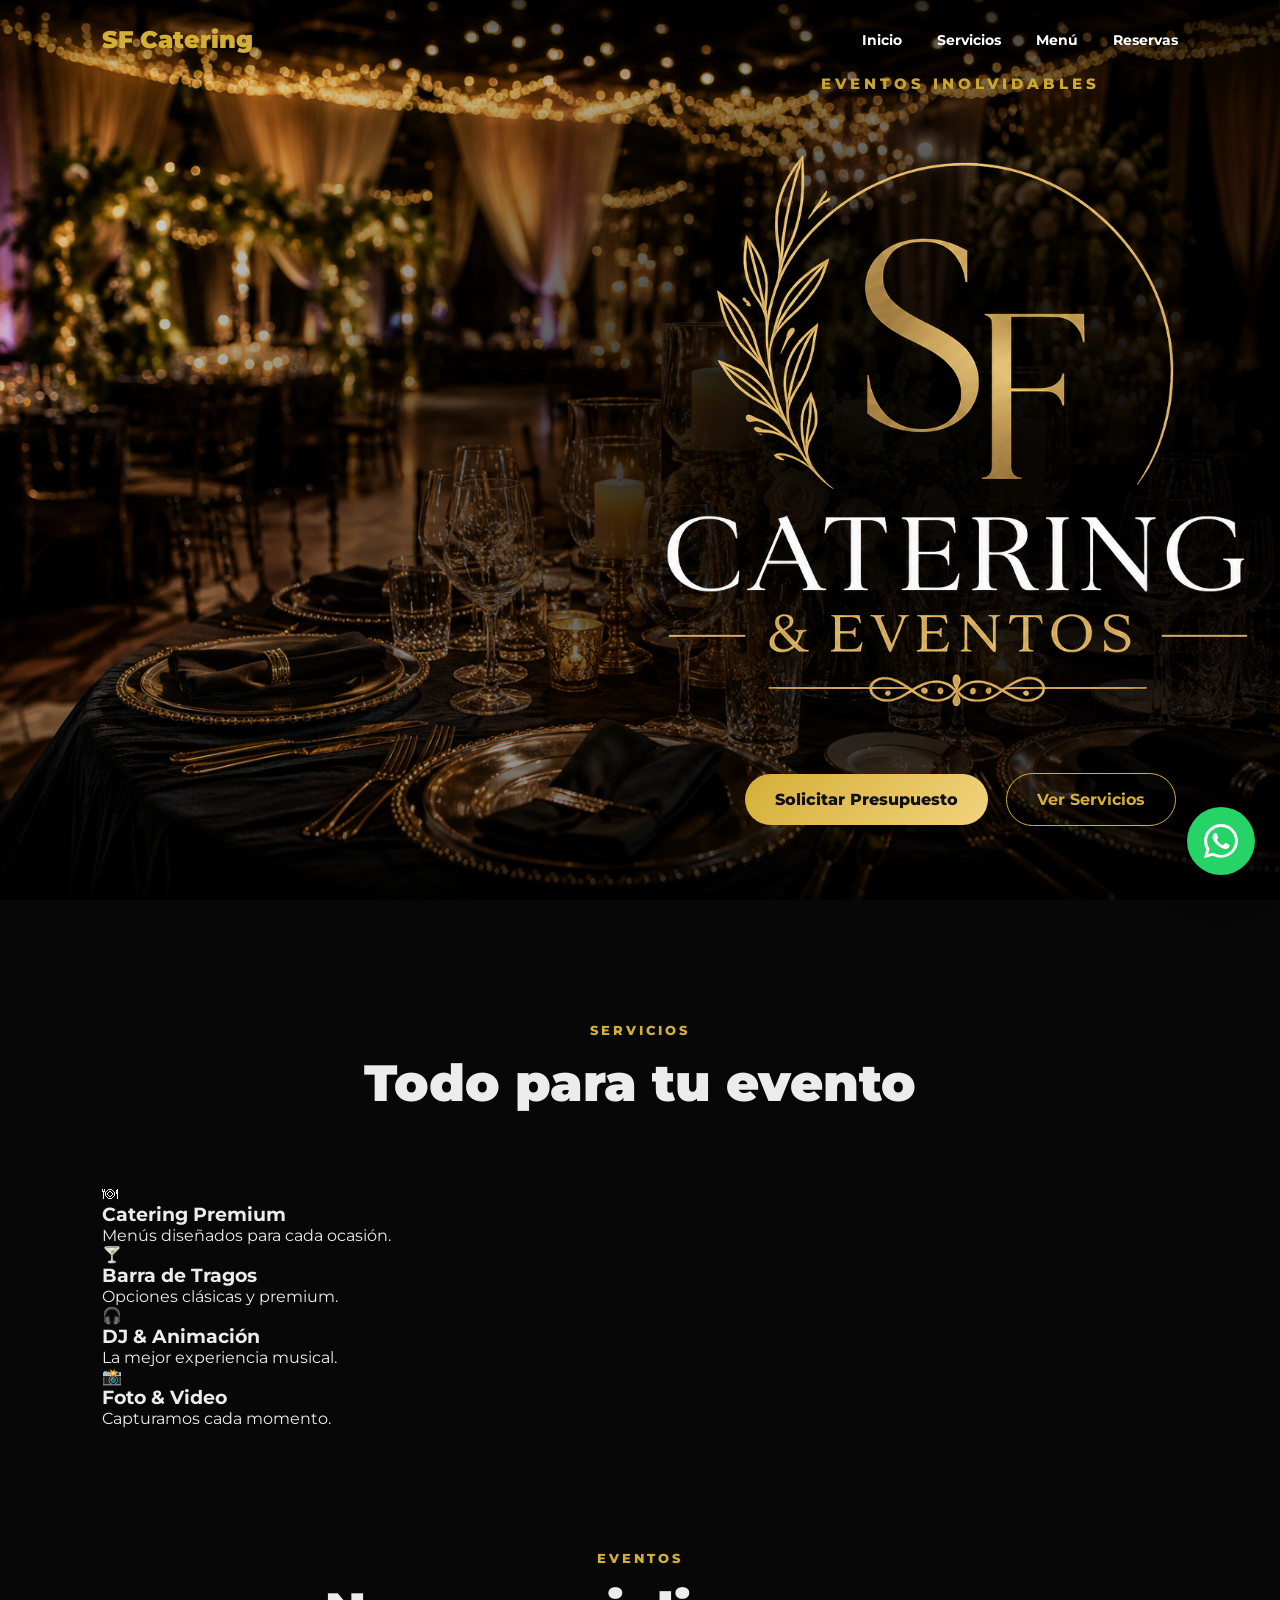
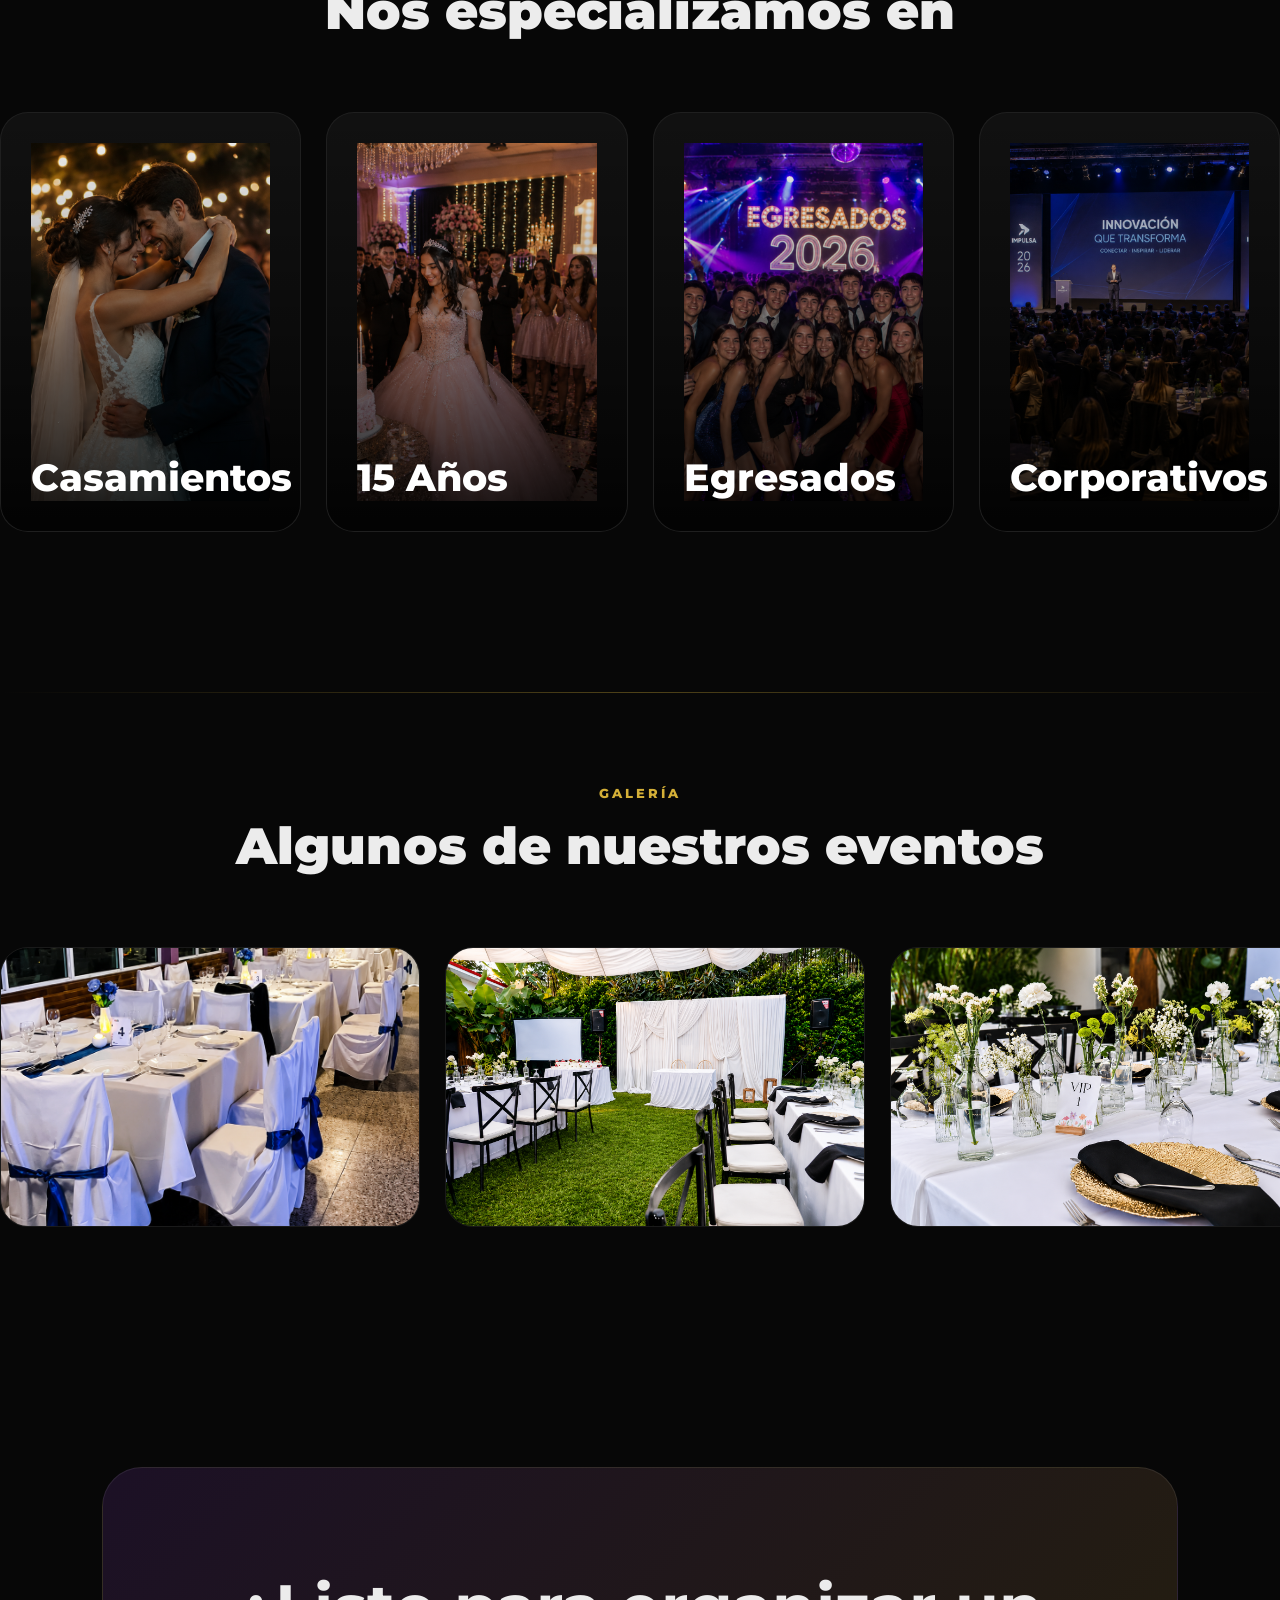
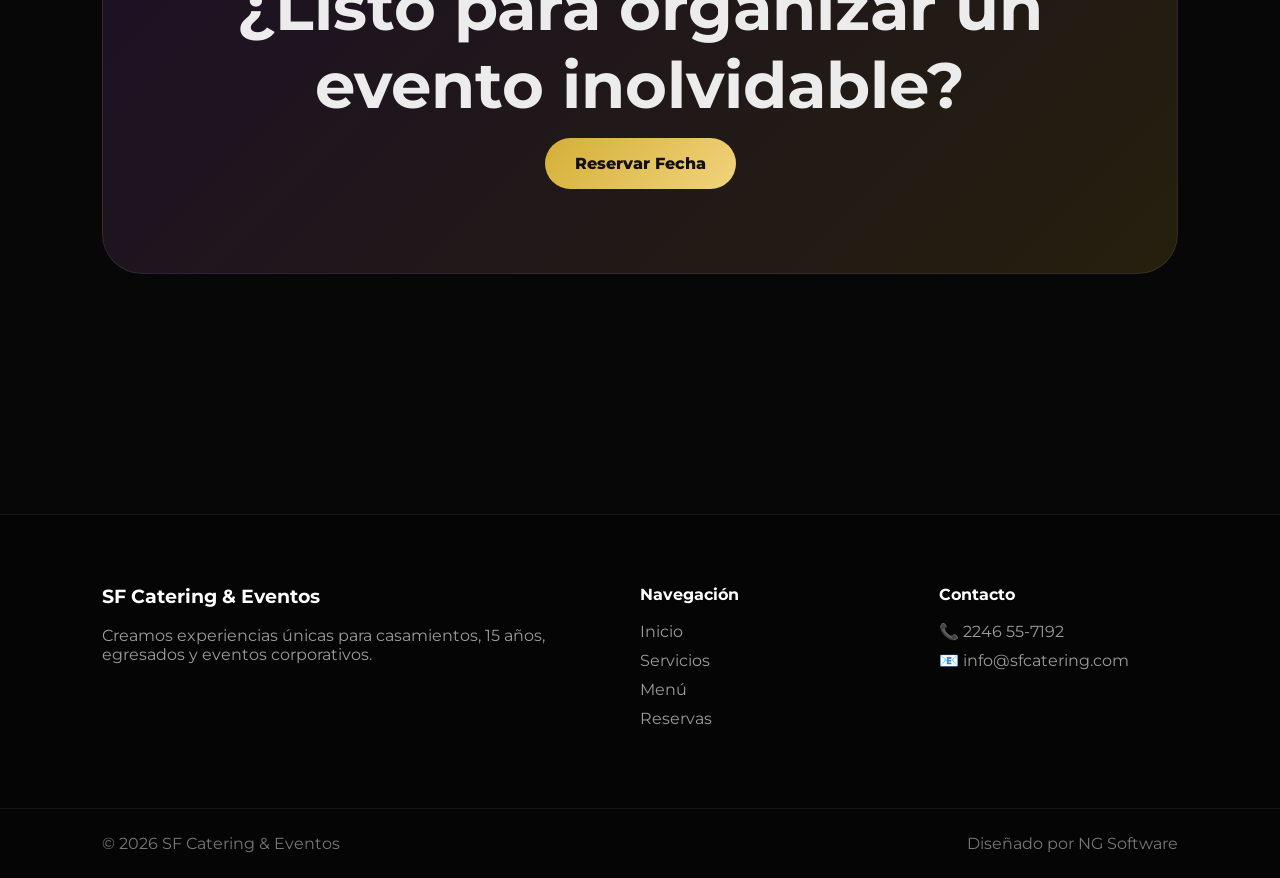
<file: index.html>
<!DOCTYPE html>
<html lang="es">
<head>
<meta charset="UTF-8">
<meta name="viewport" content="width=device-width, initial-scale=1.0">

<title>SF Catering & Eventos</title>

<link rel="preconnect" href="https://fonts.googleapis.com">
<link rel="preconnect" href="https://fonts.gstatic.com" crossorigin>

<link href="https://fonts.googleapis.com/css2?family=Montserrat:wght@300;400;500;600;700;800;900&display=swap" rel="stylesheet">

<link rel="stylesheet" href="assets/css/style.css">
</head>

<body>

<div id="particles"></div>

<header class="header">

    <a href="index.html" class="logo">
        SF Catering
    </a>

    <button id="menuBtn" class="menu-btn">
        ☰
    </button>

    <nav id="mainNav">
        <a href="index.html">Inicio</a>
        <a href="servicios.html">Servicios</a>
        <a href="menu.html">Menú</a>
        <a href="contacto.html">Reservas</a>
    </nav>

</header>

<section class="hero">

    <div class="hero-image">
        <img src="assets/img/hero-home.png" alt="SF Catering">
    </div>

    <div class="hero-overlay-content">

        <span class="eyebrow">
            EVENTOS INOLVIDABLES
        </span>

        <img
            src="assets/img/logo.png"
            alt="SF Catering"
            class="hero-logo">

        <div class="hero-buttons">

            <a href="contacto.html" class="btn-gold">
                Solicitar Presupuesto
            </a>

            <a href="servicios.html" class="btn-outline">
                Ver Servicios
            </a>

        </div>

    </div>

</section>

<section class="section">

    <div class="section-title">

        <span>
            SERVICIOS
        </span>

        <h2>
            Todo para tu evento
        </h2>

    </div>

    <div class="services-grid">

        <article class="service-card">
            <div class="icon">🍽</div>
            <h3>Catering Premium</h3>
            <p>Menús diseñados para cada ocasión.</p>
        </article>

        <article class="service-card">
            <div class="icon">🍸</div>
            <h3>Barra de Tragos</h3>
            <p>Opciones clásicas y premium.</p>
        </article>

        <article class="service-card">
            <div class="icon">🎧</div>
            <h3>DJ & Animación</h3>
            <p>La mejor experiencia musical.</p>
        </article>

        <article class="service-card">
            <div class="icon">📸</div>
            <h3>Foto & Video</h3>
            <p>Capturamos cada momento.</p>
        </article>

    </div>

</section>

<section class="events-section">

    <div class="section-title">

        <span>EVENTOS</span>

        <h2>
            Nos especializamos en
        </h2>

    </div>

    <div class="events-grid">

        <div class="event-card">

            <img src="assets/img/casamiento.png" alt="Casamientos">

            <div class="event-overlay">
                <h3>Casamientos</h3>
            </div>

        </div>

        <div class="event-card">

            <img src="assets/img/15anos.png" alt="15 Años">

            <div class="event-overlay">
                <h3>15 Años</h3>
            </div>

        </div>

        <div class="event-card">

            <img src="assets/img/egresados.png" alt="Egresados">

            <div class="event-overlay">
                <h3>Egresados</h3>
            </div>

        </div>

        <div class="event-card">

            <img src="assets/img/corporativos.png" alt="Corporativos">

            <div class="event-overlay">
                <h3>Corporativos</h3>
            </div>

        </div>

    </div>

</section>

<section class="gallery-section">

    <div class="section-title">

        <span>GALERÍA</span>

        <h2>
            Algunos de nuestros eventos
        </h2>

    </div>

    <div class="gallery-slider">

        <div class="gallery-track">

            <img src="assets/img/galeria1.png" class="gallery-item">
            <img src="assets/img/galeria2.png" class="gallery-item">
            <img src="assets/img/galeria3.png" class="gallery-item">
            <img src="assets/img/galeria4.png" class="gallery-item">
            <img src="assets/img/galeria5.png" class="gallery-item">
            <img src="assets/img/galeria6.png" class="gallery-item">

            <!-- duplicadas para efecto infinito -->

            <img src="assets/img/galeria1.png" class="gallery-item">
            <img src="assets/img/galeria2.png" class="gallery-item">
            <img src="assets/img/galeria3.png" class="gallery-item">
            <img src="assets/img/galeria4.png" class="gallery-item">
            <img src="assets/img/galeria5.png" class="gallery-item">
            <img src="assets/img/galeria6.png" class="gallery-item">

        </div>

    </div>

</section>

<!-- MODAL -->

<div id="galleryModal" class="gallery-modal">

    <span class="gallery-close">&times;</span>

    <img id="galleryModalImg">

</div>

<section class="cta-section">

    <div class="cta-box">

        <h2>
            ¿Listo para organizar
            un evento inolvidable?
        </h2>

        <a href="contacto.html" class="btn-gold">
            Reservar Fecha
        </a>

    </div>

</section>

<footer class="footer">

    <div class="footer-content">

        <div class="footer-brand">

            <h3>SF Catering & Eventos</h3>

            <p>
                Creamos experiencias únicas para casamientos,
                15 años, egresados y eventos corporativos.
            </p>

        </div>

        <div class="footer-links">

            <h4>Navegación</h4>

            <a href="index.html">Inicio</a>
            <a href="servicios.html">Servicios</a>
            <a href="menu.html">Menú</a>
            <a href="contacto.html">Reservas</a>

        </div>

        <div class="footer-contact">

            <h4>Contacto</h4>

            <p>📞 2246 55-7192</p>
            <p>📧 info@sfcatering.com</p>

        </div>

    </div>

    <div class="footer-bottom">

        <span>
            © 2026 SF Catering & Eventos
        </span>

        <span>
            Diseñado por NG Software
        </span>

    </div>

</footer>

<a href="https://wa.me/542246557192"
   class="whatsapp-float"
   target="_blank">

    <svg
        xmlns="http://www.w3.org/2000/svg"
        width="34"
        height="34"
        fill="currentColor"
        viewBox="0 0 16 16">

        <path d="M13.601 2.326A7.854 7.854 0 0 0 8.013 0C3.62 0 .057 3.562.057 7.956c0 1.403.367 2.773 1.065 3.98L0 16l4.184-1.097a7.93 7.93 0 0 0 3.829.977h.003c4.393 0 7.956-3.562 7.956-7.956a7.89 7.89 0 0 0-2.371-5.598zM8.016 14.54a6.57 6.57 0 0 1-3.348-.915l-.24-.142-2.483.651.663-2.421-.156-.249A6.55 6.55 0 0 1 1.45 7.956c0-3.622 2.946-6.57 6.566-6.57 1.754 0 3.402.683 4.642 1.924a6.52 6.52 0 0 1 1.925 4.646c-.001 3.62-2.949 6.584-6.567 6.584zm3.598-4.923c-.196-.098-1.16-.572-1.34-.637-.18-.065-.311-.098-.442.098-.131.196-.507.637-.622.768-.114.131-.229.147-.425.049-.196-.098-.827-.305-1.575-.973-.582-.52-.975-1.162-1.089-1.358-.114-.196-.012-.302.086-.4.088-.087.196-.229.294-.343.098-.114.131-.196.196-.327.065-.131.033-.245-.016-.343-.049-.098-.442-1.065-.605-1.457-.159-.382-.321-.33-.442-.336l-.376-.007c-.131 0-.343.049-.523.245s-.687.67-.687 1.636c0 .965.703 1.898.801 2.029.098.131 1.384 2.114 3.353 2.964.469.203.835.324 1.12.415.47.149.897.128 1.235.078.377-.056 1.16-.474 1.324-.932.163-.458.163-.85.114-.932-.049-.082-.18-.131-.376-.229z"/>

    </svg>

</a>

<script>

const menuBtn = document.getElementById("menuBtn");
const mainNav = document.getElementById("mainNav");
const header = document.querySelector(".header");

/* ==========================
   MENÚ HAMBURGUESA
========================== */

menuBtn.addEventListener("click", () => {

    mainNav.classList.toggle("show");
    document.body.classList.toggle("menu-open");

});

document.addEventListener("click", (e) => {

    if (
        !mainNav.contains(e.target) &&
        !menuBtn.contains(e.target)
    ) {

        mainNav.classList.remove("show");
        document.body.classList.remove("menu-open");

    }

});

/* ==========================
   HEADER AUTO HIDE
========================== */

let lastScroll = 0;

window.addEventListener("scroll", () => {

    const currentScroll = window.pageYOffset;

    if (currentScroll <= 20) {

        header.classList.remove("hide");
        lastScroll = currentScroll;
        return;

    }

    if (currentScroll > lastScroll) {

        header.classList.add("hide");

    } else {

        header.classList.remove("hide");

    }

    lastScroll = currentScroll;

});

</script>

<script src="assets/js/app.js"></script>

</body>
</html>
</file>
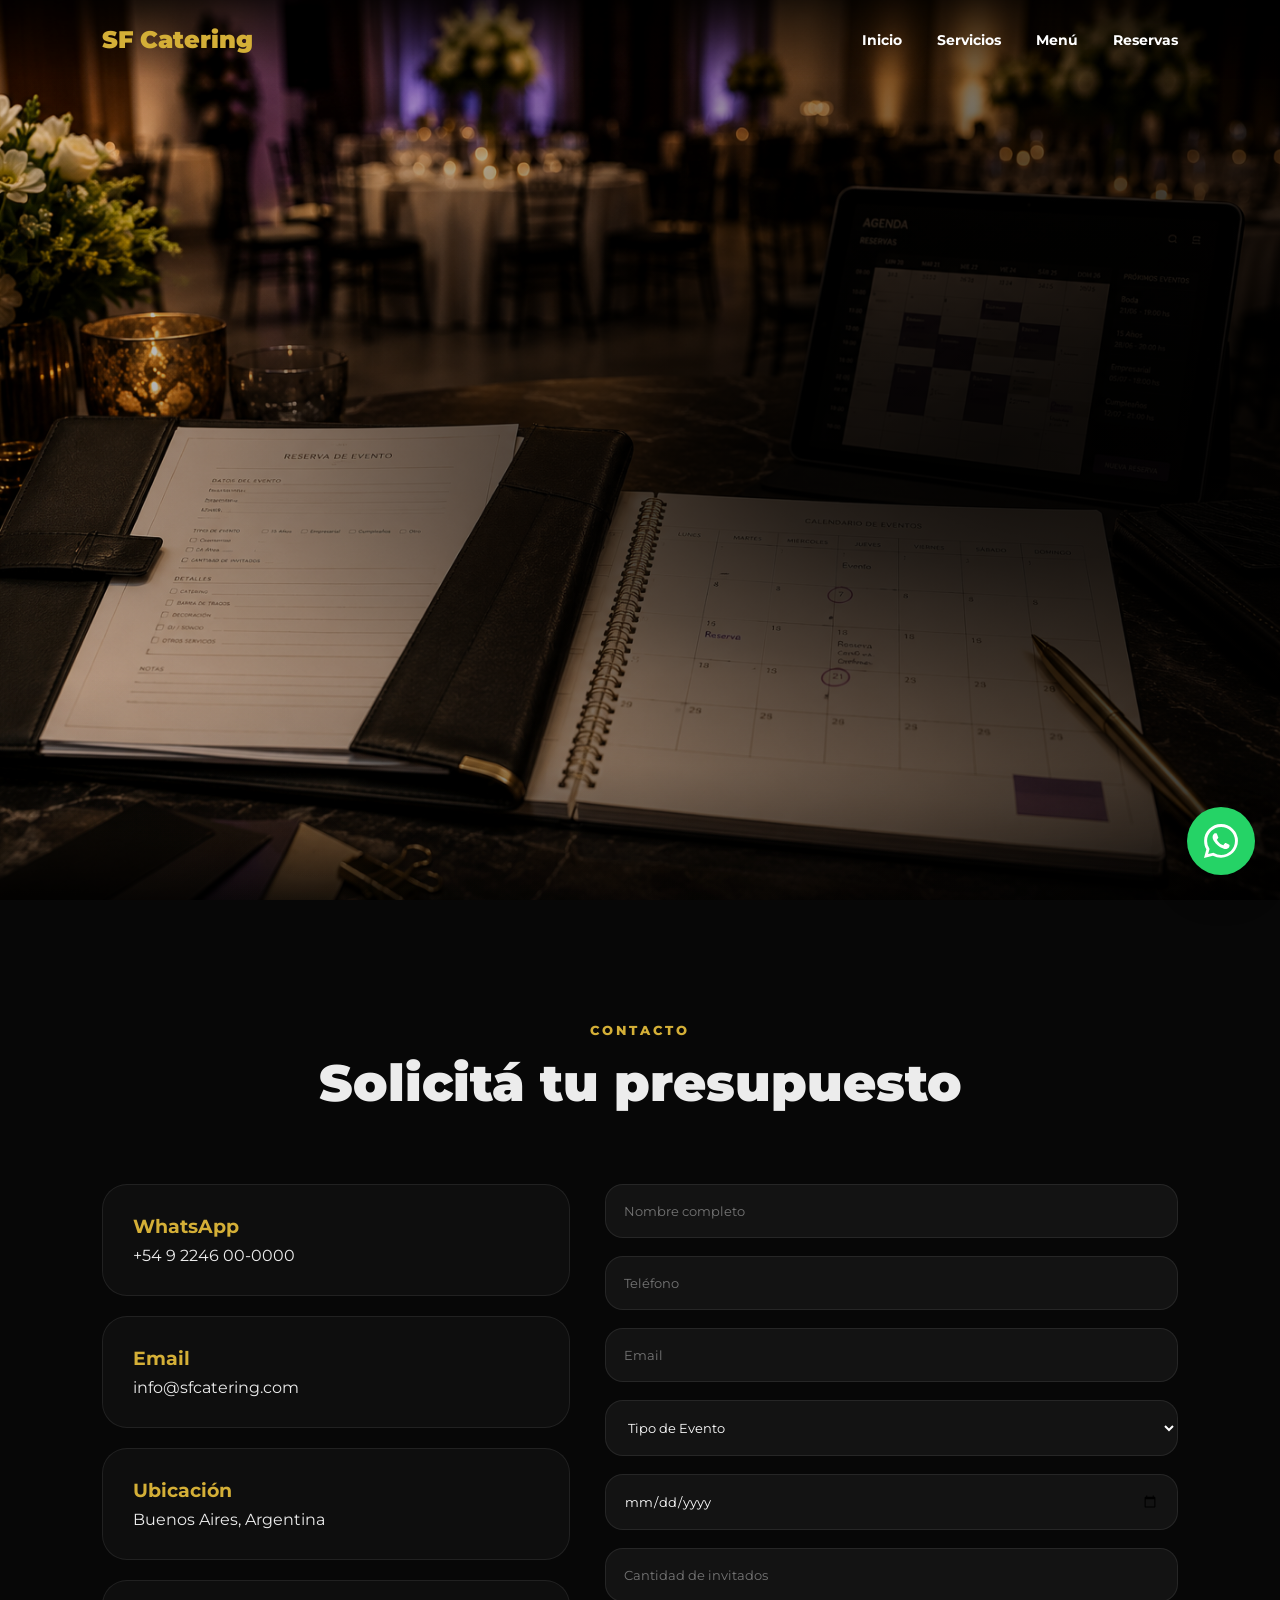
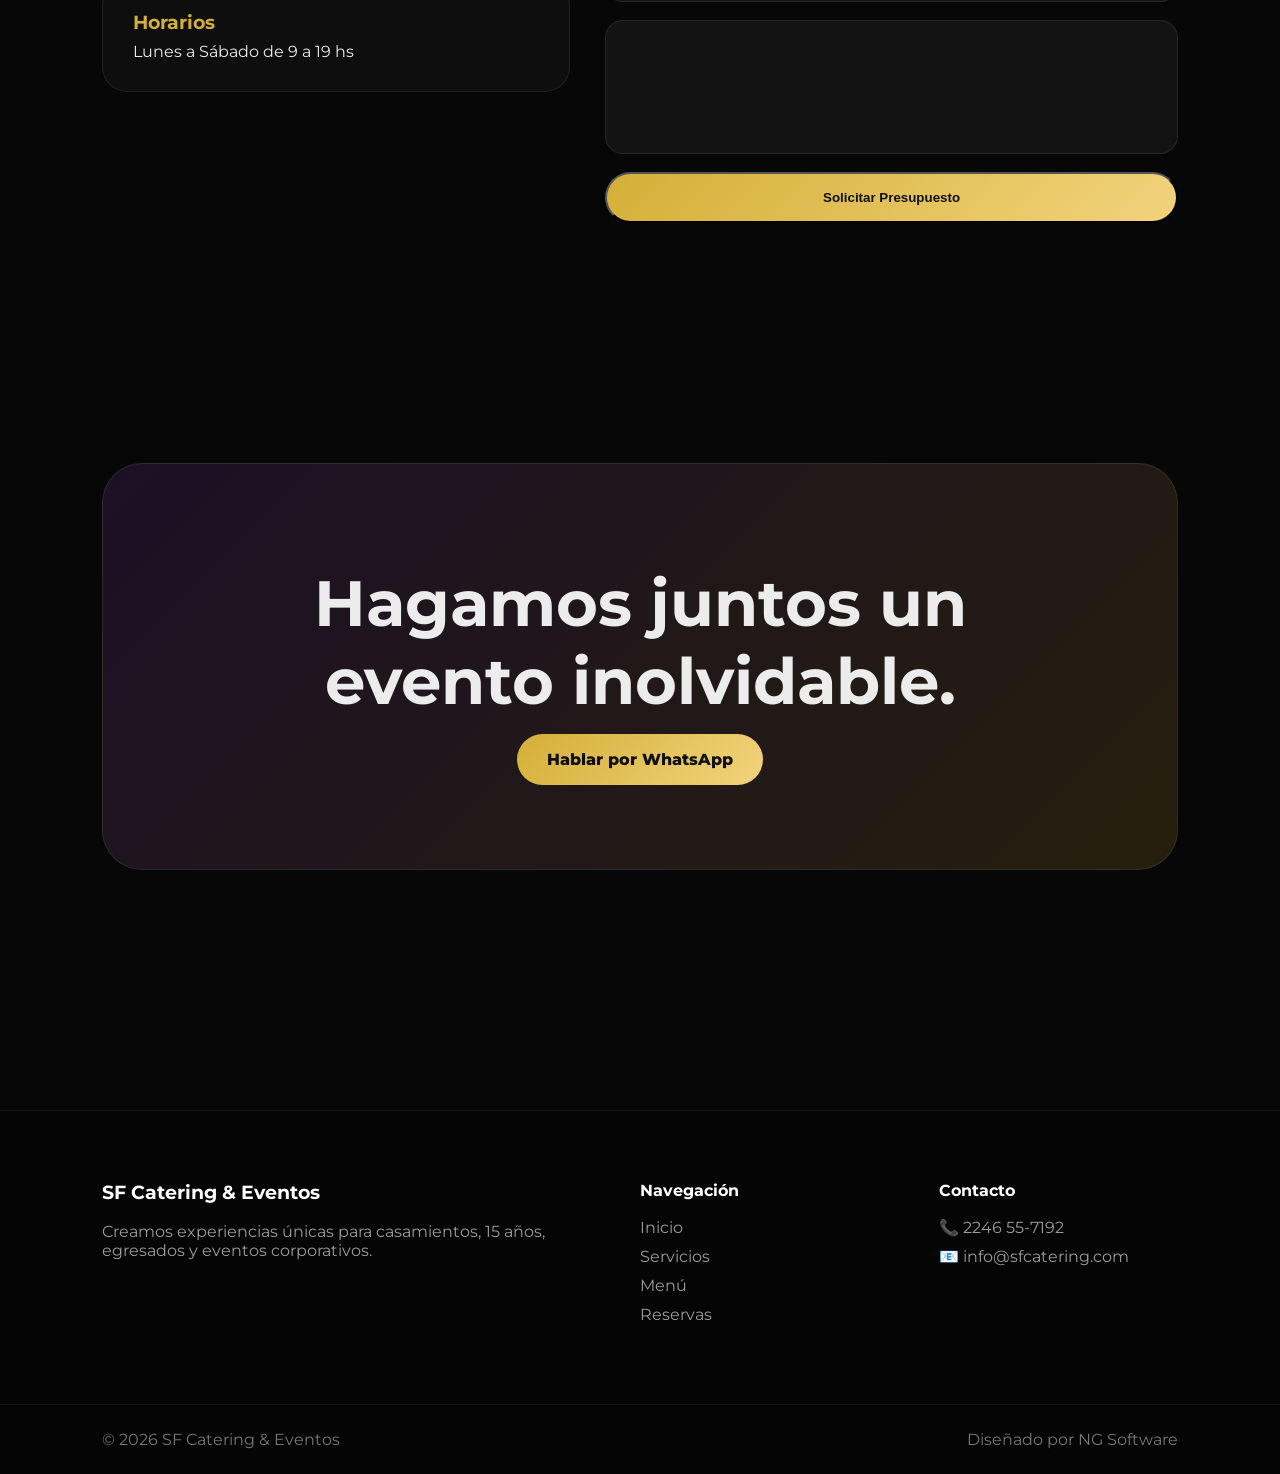
<file: contacto.html>
<!DOCTYPE html>
<html lang="es">
<head>

<meta charset="UTF-8">
<meta name="viewport" content="width=device-width, initial-scale=1.0">

<title>Reservas | SF Catering</title>

<link rel="preconnect" href="https://fonts.googleapis.com">
<link rel="preconnect" href="https://fonts.gstatic.com" crossorigin>

<link href="https://fonts.googleapis.com/css2?family=Montserrat:wght@300;400;500;600;700;800;900&display=swap" rel="stylesheet">

<link rel="stylesheet" href="assets/css/style.css">

</head>
<body>

<div id="particles"></div>

<header class="header">

    <a href="index.html" class="logo">
        SF Catering
    </a>

    <button id="menuBtn" class="menu-btn">
        ☰
    </button>

    <nav id="mainNav">
        <a href="index.html">Inicio</a>
        <a href="servicios.html">Servicios</a>
        <a href="menu.html">Menú</a>
        <a href="contacto.html">Reservas</a>
    </nav>

</header>

<section class="hero hero-right">

    <div class="hero-content">

        <span class="eyebrow">
            RESERVAS
        </span>

        <h1>
            Tu próximo evento
            comienza aquí.
        </h1>

        <p>
            Contanos qué estás organizando y
            prepararemos una propuesta adaptada
            a tus necesidades.
        </p>

    </div>

    <div class="hero-image">

        <img
        src="assets/img/hero-contacto.png"
        alt="Reservas">

    </div>

</section>

<section class="section">

    <div class="section-title">

        <span>CONTACTO</span>

        <h2>Solicitá tu presupuesto</h2>

    </div>

    <div class="contact-layout">

        <div class="contact-info">

            <div class="info-card">

                <h3>WhatsApp</h3>
                <p>+54 9 2246 00-0000</p>

            </div>

            <div class="info-card">

                <h3>Email</h3>
                <p>info@sfcatering.com</p>

            </div>

            <div class="info-card">

                <h3>Ubicación</h3>
                <p>Buenos Aires, Argentina</p>

            </div>

            <div class="info-card">

                <h3>Horarios</h3>
                <p>Lunes a Sábado de 9 a 19 hs</p>

            </div>

        </div>

        <form class="reservation-form">

            <input
            type="text"
            placeholder="Nombre completo">

            <input
            type="tel"
            placeholder="Teléfono">

            <input
            type="email"
            placeholder="Email">

            <select>

                <option>
                    Tipo de Evento
                </option>

                <option>
                    Casamiento
                </option>

                <option>
                    15 Años
                </option>

                <option>
                    Egresados
                </option>

                <option>
                    Empresarial
                </option>

                <option>
                    Cumpleaños
                </option>

            </select>

            <input
            type="date">

            <input
            type="number"
            placeholder="Cantidad de invitados">

            <textarea
            rows="6"
            placeholder="Contanos más sobre tu evento">
            </textarea>

            <button
            type="submit"
            class="btn-gold">

                Solicitar Presupuesto

            </button>

        </form>

    </div>

</section>

<section class="cta-section">

    <div class="cta-box">

        <h2>
            Hagamos juntos
            un evento inolvidable.
        </h2>

        <a
        href="https://wa.me/5492246000000"
        class="btn-gold">

            Hablar por WhatsApp

        </a>

    </div>

</section>

<footer class="footer">

    <div class="footer-content">

        <div class="footer-brand">

            <h3>SF Catering & Eventos</h3>

            <p>
                Creamos experiencias únicas para casamientos,
                15 años, egresados y eventos corporativos.
            </p>

        </div>

        <div class="footer-links">

            <h4>Navegación</h4>

            <a href="index.html">Inicio</a>
            <a href="servicios.html">Servicios</a>
            <a href="menu.html">Menú</a>
            <a href="contacto.html">Reservas</a>

        </div>

        <div class="footer-contact">

            <h4>Contacto</h4>

            <p>📞 2246 55-7192</p>
            <p>📧 info@sfcatering.com</p>

        </div>

    </div>

    <div class="footer-bottom">

        <span>
            © 2026 SF Catering & Eventos
        </span>

        <span>
            Diseñado por NG Software
        </span>

    </div>

</footer>

<a href="https://wa.me/542246557192"
   class="whatsapp-float"
   target="_blank">

    <svg
        xmlns="http://www.w3.org/2000/svg"
        width="34"
        height="34"
        fill="currentColor"
        viewBox="0 0 16 16">

        <path d="M13.601 2.326A7.854 7.854 0 0 0 8.013 0C3.62 0 .057 3.562.057 7.956c0 1.403.367 2.773 1.065 3.98L0 16l4.184-1.097a7.93 7.93 0 0 0 3.829.977h.003c4.393 0 7.956-3.562 7.956-7.956a7.89 7.89 0 0 0-2.371-5.598zM8.016 14.54a6.57 6.57 0 0 1-3.348-.915l-.24-.142-2.483.651.663-2.421-.156-.249A6.55 6.55 0 0 1 1.45 7.956c0-3.622 2.946-6.57 6.566-6.57 1.754 0 3.402.683 4.642 1.924a6.52 6.52 0 0 1 1.925 4.646c-.001 3.62-2.949 6.584-6.567 6.584zm3.598-4.923c-.196-.098-1.16-.572-1.34-.637-.18-.065-.311-.098-.442.098-.131.196-.507.637-.622.768-.114.131-.229.147-.425.049-.196-.098-.827-.305-1.575-.973-.582-.52-.975-1.162-1.089-1.358-.114-.196-.012-.302.086-.4.088-.087.196-.229.294-.343.098-.114.131-.196.196-.327.065-.131.033-.245-.016-.343-.049-.098-.442-1.065-.605-1.457-.159-.382-.321-.33-.442-.336l-.376-.007c-.131 0-.343.049-.523.245s-.687.67-.687 1.636c0 .965.703 1.898.801 2.029.098.131 1.384 2.114 3.353 2.964.469.203.835.324 1.12.415.47.149.897.128 1.235.078.377-.056 1.16-.474 1.324-.932.163-.458.163-.85.114-.932-.049-.082-.18-.131-.376-.229z"/>

    </svg>

</a>

<script>

const menuBtn = document.getElementById("menuBtn");
const mainNav = document.getElementById("mainNav");
const header = document.querySelector(".header");

/* ==========================
   MENÚ HAMBURGUESA
========================== */

menuBtn.addEventListener("click", () => {

    mainNav.classList.toggle("show");
    document.body.classList.toggle("menu-open");

});

document.addEventListener("click", (e) => {

    if (
        !mainNav.contains(e.target) &&
        !menuBtn.contains(e.target)
    ) {

        mainNav.classList.remove("show");
        document.body.classList.remove("menu-open");

    }

});

/* ==========================
   HEADER AUTO HIDE
========================== */

let lastScroll = 0;

window.addEventListener("scroll", () => {

    const currentScroll = window.pageYOffset;

    if (currentScroll <= 20) {

        header.classList.remove("hide");
        lastScroll = currentScroll;
        return;

    }

    if (currentScroll > lastScroll) {

        header.classList.add("hide");

    } else {

        header.classList.remove("hide");

    }

    lastScroll = currentScroll;

});

</script>

<script src="assets/js/app.js"></script>

</body>
</html>
</file>
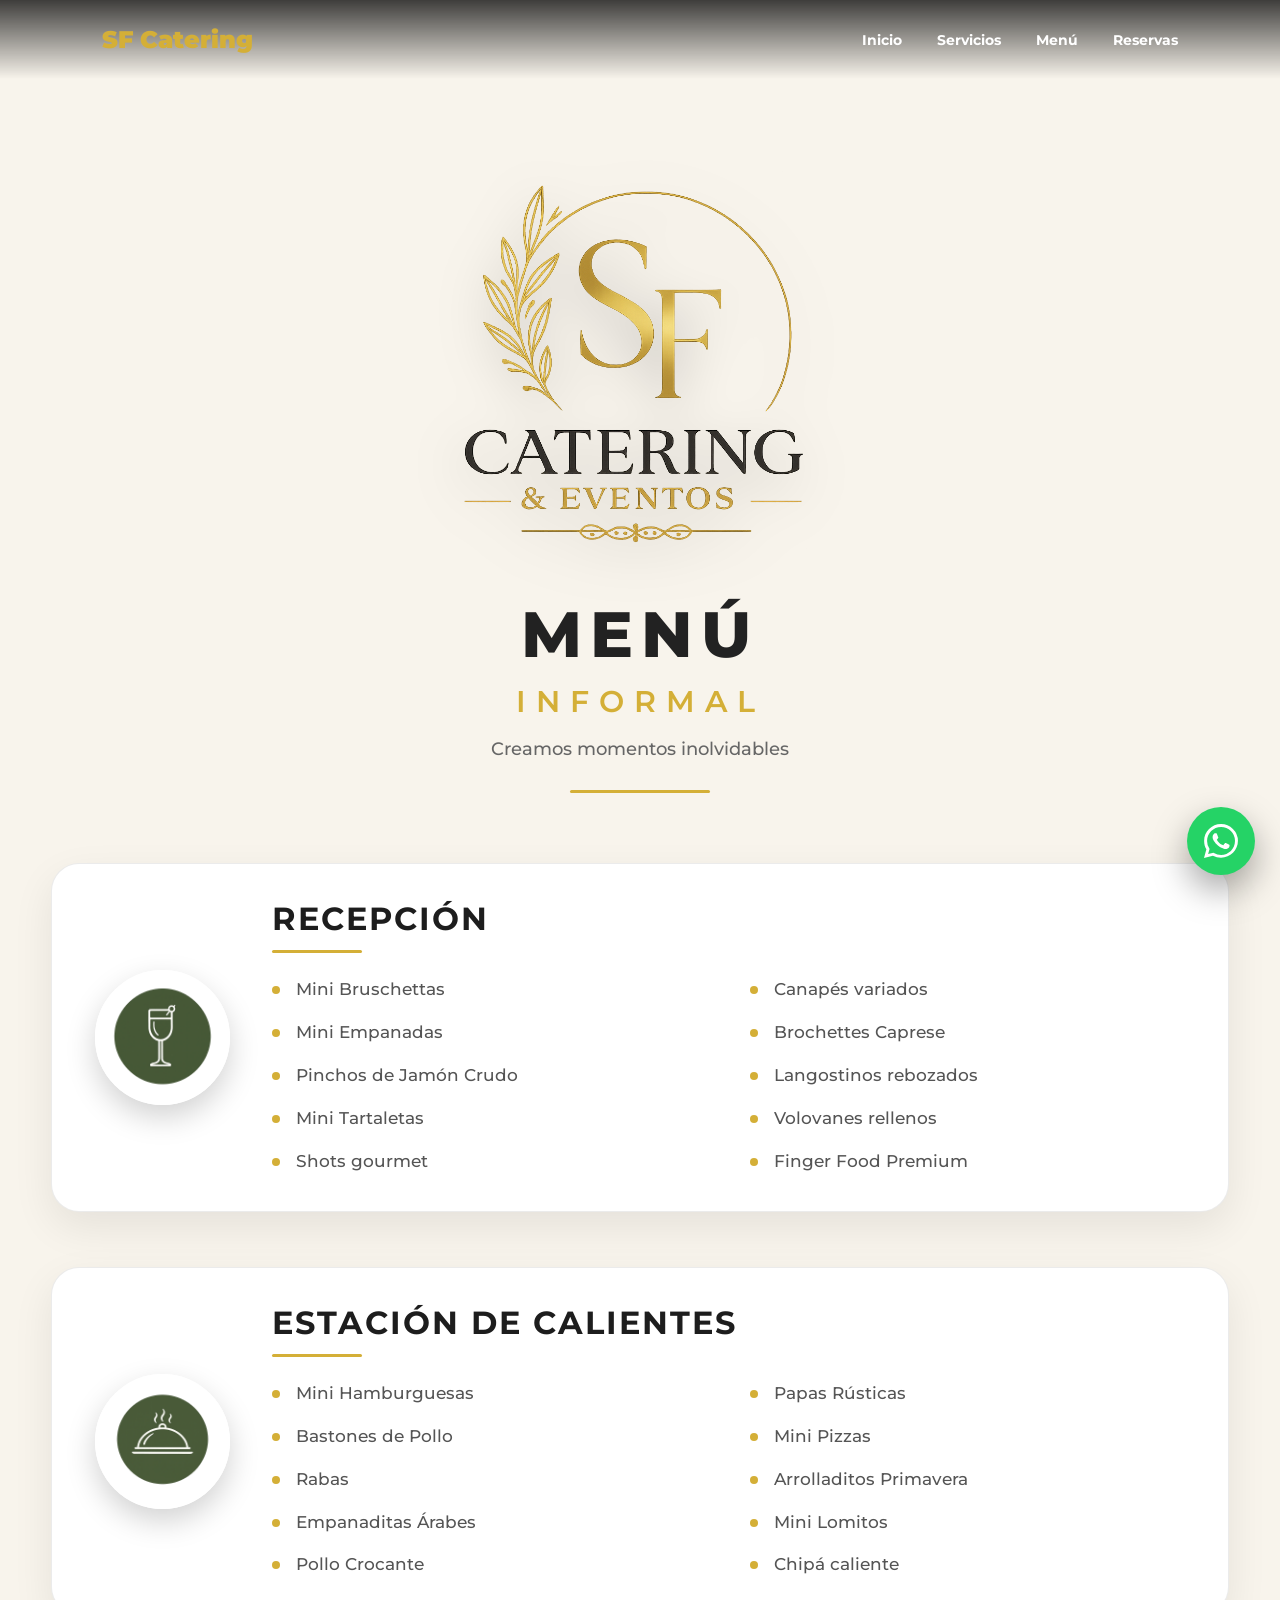
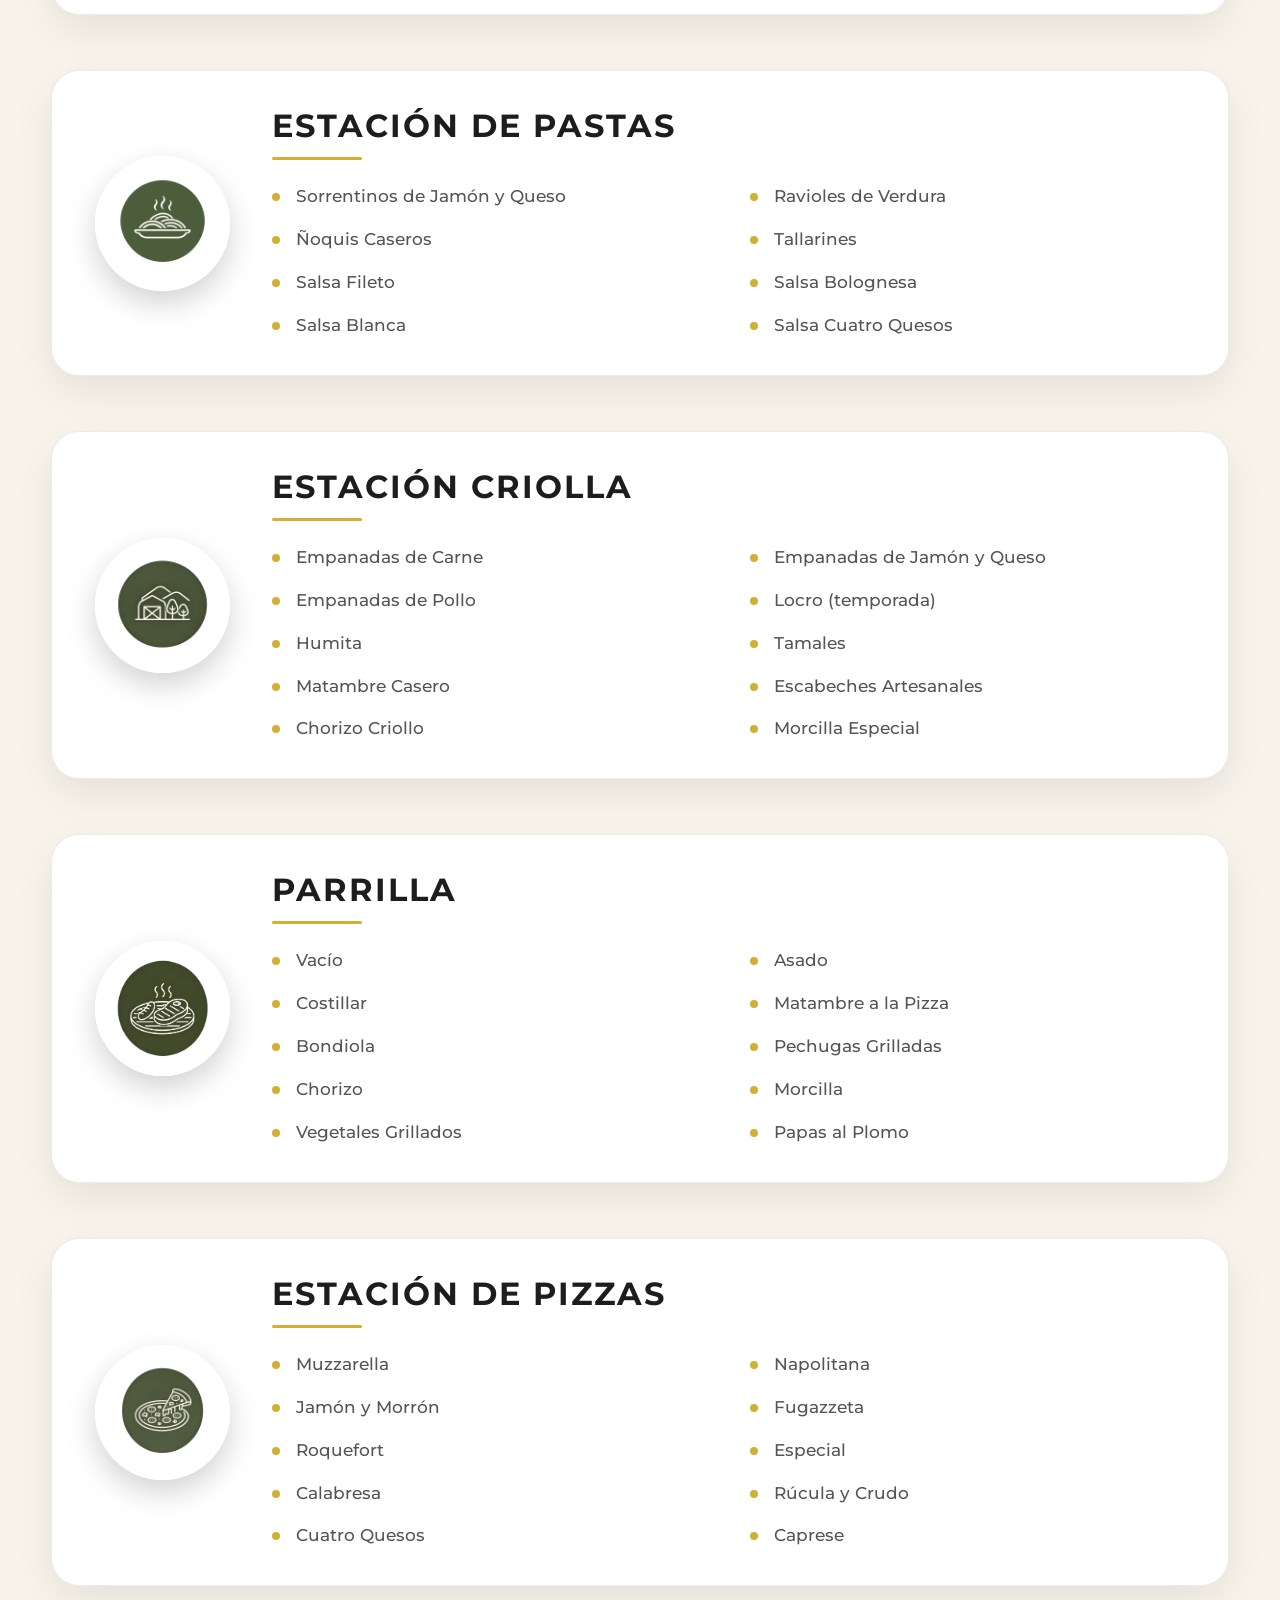
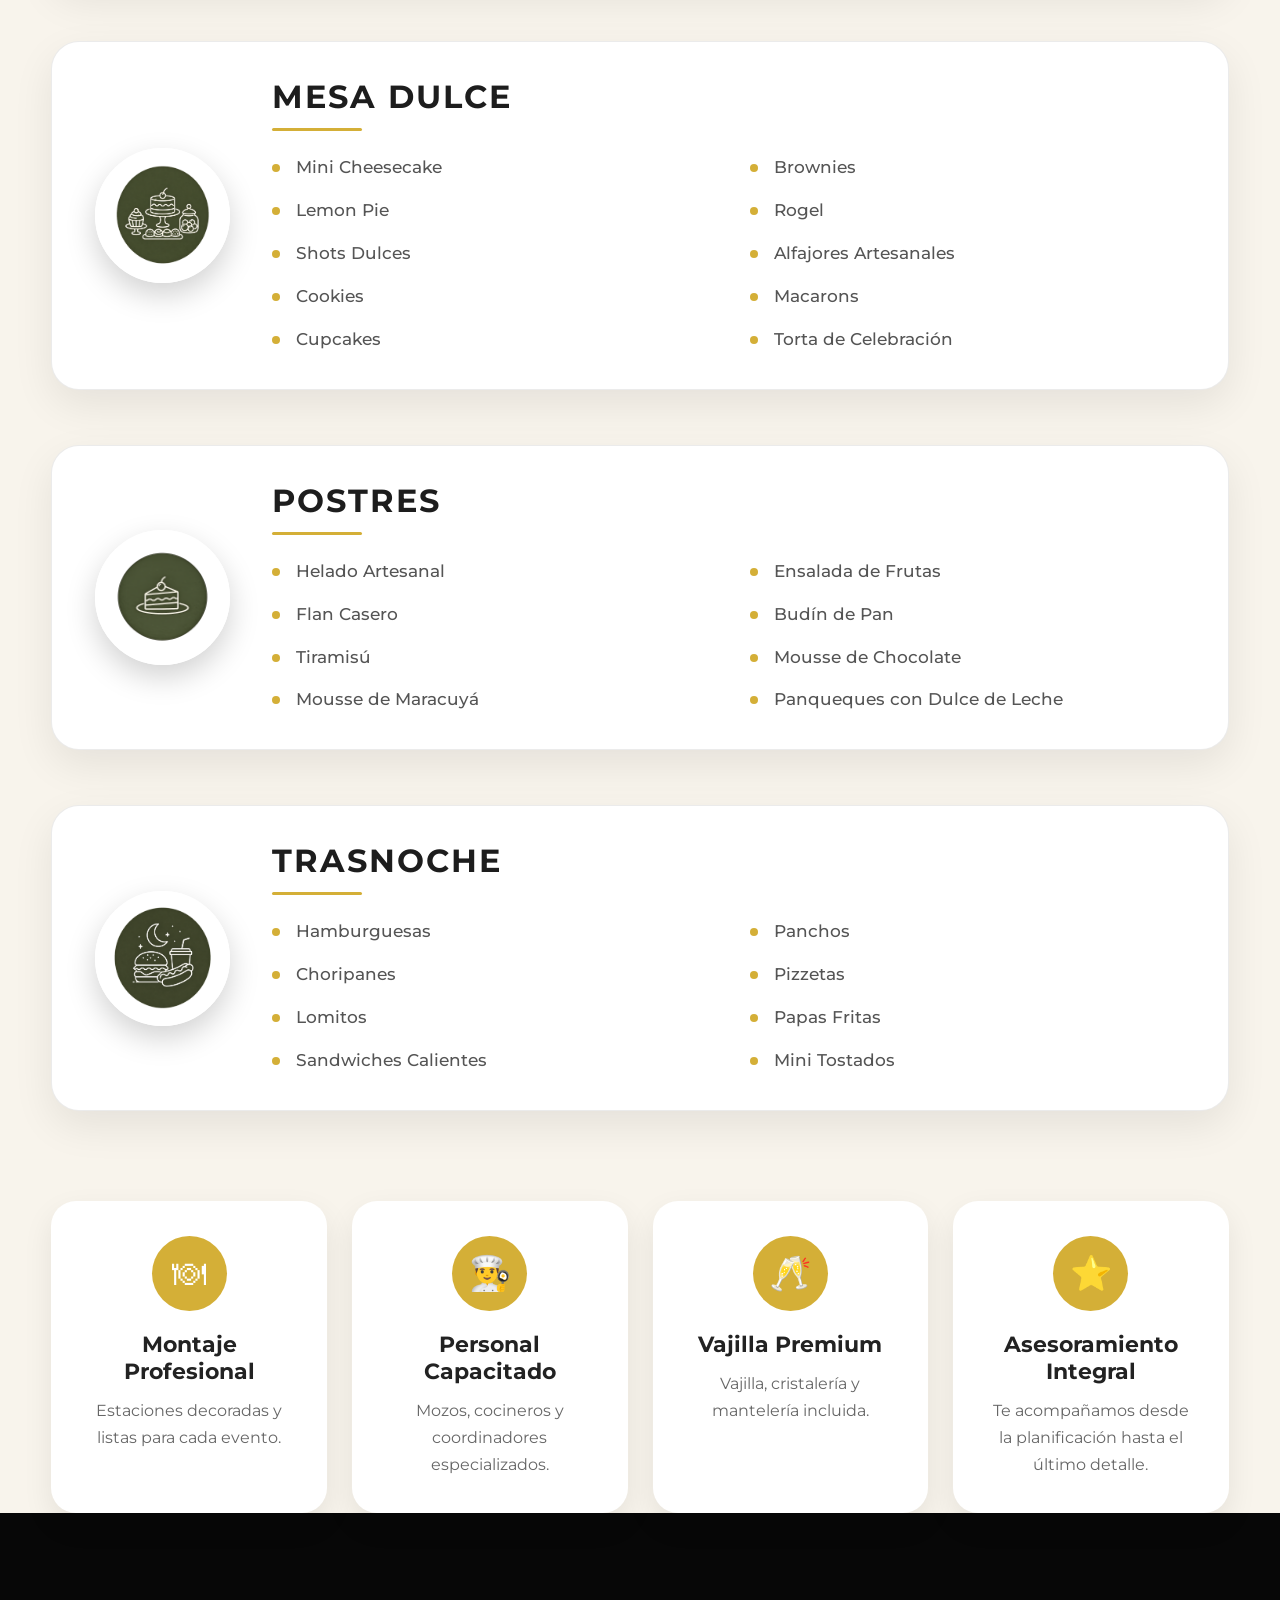
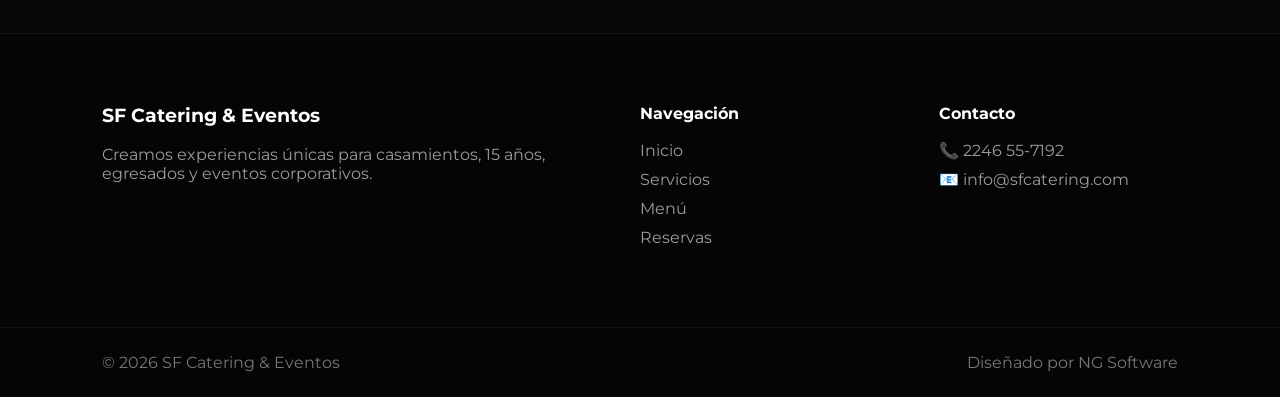
<file: menu.html>
<!DOCTYPE html>
<html lang="es">

<head>

<meta charset="UTF-8">
<meta name="viewport" content="width=device-width, initial-scale=1.0">

<title>Menú Informal | SF Catering</title>

<link rel="preconnect" href="https://fonts.googleapis.com">
<link rel="preconnect" href="https://fonts.gstatic.com" crossorigin>

<link href="https://fonts.googleapis.com/css2?family=Montserrat:wght@300;400;500;600;700;800&display=swap" rel="stylesheet">

<link rel="stylesheet" href="assets/css/style.css">

</head>

<body>

<div id="particles"></div>

<header class="header">

    <a href="index.html" class="logo">
        SF Catering
    </a>

    <button id="menuBtn" class="menu-btn">
        ☰
    </button>

    <nav id="mainNav">
        <a href="index.html">Inicio</a>
        <a href="servicios.html">Servicios</a>
        <a href="menu.html" class="active">Menú</a>
        <a href="contacto.html">Reservas</a>
    </nav>

</header>

<main class="menu-page">

<section class="menu-cover">

    <img src="assets/img/logo2.png"
         class="menu-logo"
         alt="SF Catering">

    <h1>MENÚ</h1>

    <h2>INFORMAL</h2>

    <p>
        Creamos momentos inolvidables
    </p>

</section>

<section class="menu-container">

<!-- ====================================== -->
<!-- RECEPCIÓN -->
<!-- ====================================== -->

<div class="menu-section">

    <div class="menu-icon">

        <img src="assets/img/menu-recepcion.png"
             alt="Recepción">

    </div>

    <div class="menu-content">

        <h3>RECEPCIÓN</h3>

        <ul>

            <li>Mini Bruschettas</li>

            <li>Canapés variados</li>

            <li>Mini Empanadas</li>

            <li>Brochettes Caprese</li>

            <li>Pinchos de Jamón Crudo</li>

            <li>Langostinos rebozados</li>

            <li>Mini Tartaletas</li>

            <li>Volovanes rellenos</li>

            <li>Shots gourmet</li>

            <li>Finger Food Premium</li>

        </ul>

    </div>

</div>

<!-- ====================================== -->
<!-- ESTACIÓN DE CALIENTES -->
<!-- ====================================== -->

<div class="menu-section">

    <div class="menu-icon">

        <img src="assets/img/menu-calientes.png"
             alt="Calientes">

    </div>

    <div class="menu-content">

        <h3>ESTACIÓN DE CALIENTES</h3>

        <ul>

            <li>Mini Hamburguesas</li>

            <li>Papas Rústicas</li>

            <li>Bastones de Pollo</li>

            <li>Mini Pizzas</li>

            <li>Rabas</li>

            <li>Arrolladitos Primavera</li>

            <li>Empanaditas Árabes</li>

            <li>Mini Lomitos</li>

            <li>Pollo Crocante</li>

            <li>Chipá caliente</li>

        </ul>

    </div>

</div>

<!-- ====================================== -->
<!-- PASTAS -->
<!-- ====================================== -->

<div class="menu-section">

    <div class="menu-icon">

        <img src="assets/img/menu-pastas.png"
             alt="Pastas">

    </div>

    <div class="menu-content">

        <h3>ESTACIÓN DE PASTAS</h3>

        <ul>

            <li>Sorrentinos de Jamón y Queso</li>

            <li>Ravioles de Verdura</li>

            <li>Ñoquis Caseros</li>

            <li>Tallarines</li>

            <li>Salsa Fileto</li>

            <li>Salsa Bolognesa</li>

            <li>Salsa Blanca</li>

            <li>Salsa Cuatro Quesos</li>

        </ul>

    </div>

</div>

<!-- ====================================== -->
<!-- ESTACIÓN CRIOLLA -->
<!-- ====================================== -->

<div class="menu-section">

    <div class="menu-icon">

        <img src="assets/img/menu-criolla.png"
             alt="Criolla">

    </div>

    <div class="menu-content">

        <h3>ESTACIÓN CRIOLLA</h3>

        <ul>

            <li>Empanadas de Carne</li>

            <li>Empanadas de Jamón y Queso</li>

            <li>Empanadas de Pollo</li>

            <li>Locro (temporada)</li>

            <li>Humita</li>

            <li>Tamales</li>

            <li>Matambre Casero</li>

            <li>Escabeches Artesanales</li>

            <li>Chorizo Criollo</li>

            <li>Morcilla Especial</li>

        </ul>

    </div>

</div>

<!-- ====================================== -->
<!-- PARRILLA -->
<!-- ====================================== -->

<div class="menu-section">

    <div class="menu-icon">

        <img src="assets/img/menu-parrilla.png"
             alt="Parrilla">

    </div>

    <div class="menu-content">

        <h3>PARRILLA</h3>

        <ul>

            <li>Vacío</li>

            <li>Asado</li>

            <li>Costillar</li>

            <li>Matambre a la Pizza</li>

            <li>Bondiola</li>

            <li>Pechugas Grilladas</li>

            <li>Chorizo</li>

            <li>Morcilla</li>

            <li>Vegetales Grillados</li>

            <li>Papas al Plomo</li>

        </ul>

    </div>

</div>

<!-- ====================================== -->
<!-- ESTACIÓN DE PIZZAS -->
<!-- ====================================== -->

<div class="menu-section">

    <div class="menu-icon">

        <img src="assets/img/menu-pizzas.png"
             alt="Pizzas">

    </div>

    <div class="menu-content">

        <h3>ESTACIÓN DE PIZZAS</h3>

        <ul>

            <li>Muzzarella</li>

            <li>Napolitana</li>

            <li>Jamón y Morrón</li>

            <li>Fugazzeta</li>

            <li>Roquefort</li>

            <li>Especial</li>

            <li>Calabresa</li>

            <li>Rúcula y Crudo</li>

            <li>Cuatro Quesos</li>

            <li>Caprese</li>

        </ul>

    </div>

</div>

<!-- ====================================== -->
<!-- MESA DULCE -->
<!-- ====================================== -->

<div class="menu-section">

    <div class="menu-icon">

        <img src="assets/img/menu-dulce.png"
             alt="Mesa Dulce">

    </div>

    <div class="menu-content">

        <h3>MESA DULCE</h3>

        <ul>

            <li>Mini Cheesecake</li>

            <li>Brownies</li>

            <li>Lemon Pie</li>

            <li>Rogel</li>

            <li>Shots Dulces</li>

            <li>Alfajores Artesanales</li>

            <li>Cookies</li>

            <li>Macarons</li>

            <li>Cupcakes</li>

            <li>Torta de Celebración</li>

        </ul>

    </div>

</div>

<!-- ====================================== -->
<!-- POSTRES -->
<!-- ====================================== -->

<div class="menu-section">

    <div class="menu-icon">

        <img src="assets/img/menu-postres.png"
             alt="Postres">

    </div>

    <div class="menu-content">

        <h3>POSTRES</h3>

        <ul>

            <li>Helado Artesanal</li>

            <li>Ensalada de Frutas</li>

            <li>Flan Casero</li>

            <li>Budín de Pan</li>

            <li>Tiramisú</li>

            <li>Mousse de Chocolate</li>

            <li>Mousse de Maracuyá</li>

            <li>Panqueques con Dulce de Leche</li>

        </ul>

    </div>

</div>

<!-- ====================================== -->
<!-- TRASNOCHE -->
<!-- ====================================== -->

<div class="menu-section">

    <div class="menu-icon">

        <img src="assets/img/menu-trasnoche.png"
             alt="Trasnoche">

    </div>

    <div class="menu-content">

        <h3>TRASNOCHE</h3>

        <ul>

            <li>Hamburguesas</li>

            <li>Panchos</li>

            <li>Choripanes</li>

            <li>Pizzetas</li>

            <li>Lomitos</li>

            <li>Papas Fritas</li>

            <li>Sandwiches Calientes</li>

            <li>Mini Tostados</li>

        </ul>

    </div>

</div>

</section>

<!-- ====================================== -->
<!-- SERVICIOS -->
<!-- ====================================== -->

<section class="menu-services">

    <div class="service-item">

        <div class="service-icon">
            🍽
        </div>

        <h4>Montaje Profesional</h4>

        <p>
            Estaciones decoradas y listas para cada evento.
        </p>

    </div>

    <div class="service-item">

        <div class="service-icon">
            👨‍🍳
        </div>

        <h4>Personal Capacitado</h4>

        <p>
            Mozos, cocineros y coordinadores especializados.
        </p>

    </div>

    <div class="service-item">

        <div class="service-icon">
            🥂
        </div>

        <h4>Vajilla Premium</h4>

        <p>
            Vajilla, cristalería y mantelería incluida.
        </p>

    </div>

    <div class="service-item">

        <div class="service-icon">
            ⭐
        </div>

        <h4>Asesoramiento Integral</h4>

        <p>
            Te acompañamos desde la planificación hasta el último detalle.
        </p>

    </div>

</section>


</main>

<footer class="footer">

    <div class="footer-content">

        <div class="footer-brand">

            <h3>SF Catering & Eventos</h3>

            <p>
                Creamos experiencias únicas para casamientos,
                15 años, egresados y eventos corporativos.
            </p>

        </div>

        <div class="footer-links">

            <h4>Navegación</h4>

            <a href="index.html">Inicio</a>
            <a href="servicios.html">Servicios</a>
            <a href="menu.html">Menú</a>
            <a href="contacto.html">Reservas</a>

        </div>

        <div class="footer-contact">

            <h4>Contacto</h4>

            <p>📞 2246 55-7192</p>
            <p>📧 info@sfcatering.com</p>

        </div>

    </div>

    <div class="footer-bottom">

        <span>
            © 2026 SF Catering & Eventos
        </span>

        <span>
            Diseñado por NG Software
        </span>

    </div>

</footer>

<a href="https://wa.me/542246557192"
   class="whatsapp-float"
   target="_blank">

    <svg
        xmlns="http://www.w3.org/2000/svg"
        width="34"
        height="34"
        fill="currentColor"
        viewBox="0 0 16 16">

        <path d="M13.601 2.326A7.854 7.854 0 0 0 8.013 0C3.62 0 .057 3.562.057 7.956c0 1.403.367 2.773 1.065 3.98L0 16l4.184-1.097a7.93 7.93 0 0 0 3.829.977h.003c4.393 0 7.956-3.562 7.956-7.956a7.89 7.89 0 0 0-2.371-5.598zM8.016 14.54a6.57 6.57 0 0 1-3.348-.915l-.24-.142-2.483.651.663-2.421-.156-.249A6.55 6.55 0 0 1 1.45 7.956c0-3.622 2.946-6.57 6.566-6.57 1.754 0 3.402.683 4.642 1.924a6.52 6.52 0 0 1 1.925 4.646c-.001 3.62-2.949 6.584-6.567 6.584zm3.598-4.923c-.196-.098-1.16-.572-1.34-.637-.18-.065-.311-.098-.442.098-.131.196-.507.637-.622.768-.114.131-.229.147-.425.049-.196-.098-.827-.305-1.575-.973-.582-.52-.975-1.162-1.089-1.358-.114-.196-.012-.302.086-.4.088-.087.196-.229.294-.343.098-.114.131-.196.196-.327.065-.131.033-.245-.016-.343-.049-.098-.442-1.065-.605-1.457-.159-.382-.321-.33-.442-.336l-.376-.007c-.131 0-.343.049-.523.245s-.687.67-.687 1.636c0 .965.703 1.898.801 2.029.098.131 1.384 2.114 3.353 2.964.469.203.835.324 1.12.415.47.149.897.128 1.235.078.377-.056 1.16-.474 1.324-.932.163-.458.163-.85.114-.932-.049-.082-.18-.131-.376-.229z"/>

    </svg>

</a>

<script>

const menuBtn = document.getElementById("menuBtn");
const mainNav = document.getElementById("mainNav");
const header = document.querySelector(".header");

/* ==========================
   MENÚ HAMBURGUESA
========================== */

menuBtn.addEventListener("click", () => {

    mainNav.classList.toggle("show");
    document.body.classList.toggle("menu-open");

});

document.addEventListener("click", (e) => {

    if (
        !mainNav.contains(e.target) &&
        !menuBtn.contains(e.target)
    ) {

        mainNav.classList.remove("show");
        document.body.classList.remove("menu-open");

    }

});

/* ==========================
   HEADER AUTO HIDE
========================== */

let lastScroll = 0;

window.addEventListener("scroll", () => {

    const currentScroll = window.pageYOffset;

    if (currentScroll <= 20) {

        header.classList.remove("hide");
        lastScroll = currentScroll;
        return;

    }

    if (currentScroll > lastScroll) {

        header.classList.add("hide");

    } else {

        header.classList.remove("hide");

    }

    lastScroll = currentScroll;

});

</script>

<script src="assets/js/app.js"></script>

</body>
</html>
</file>
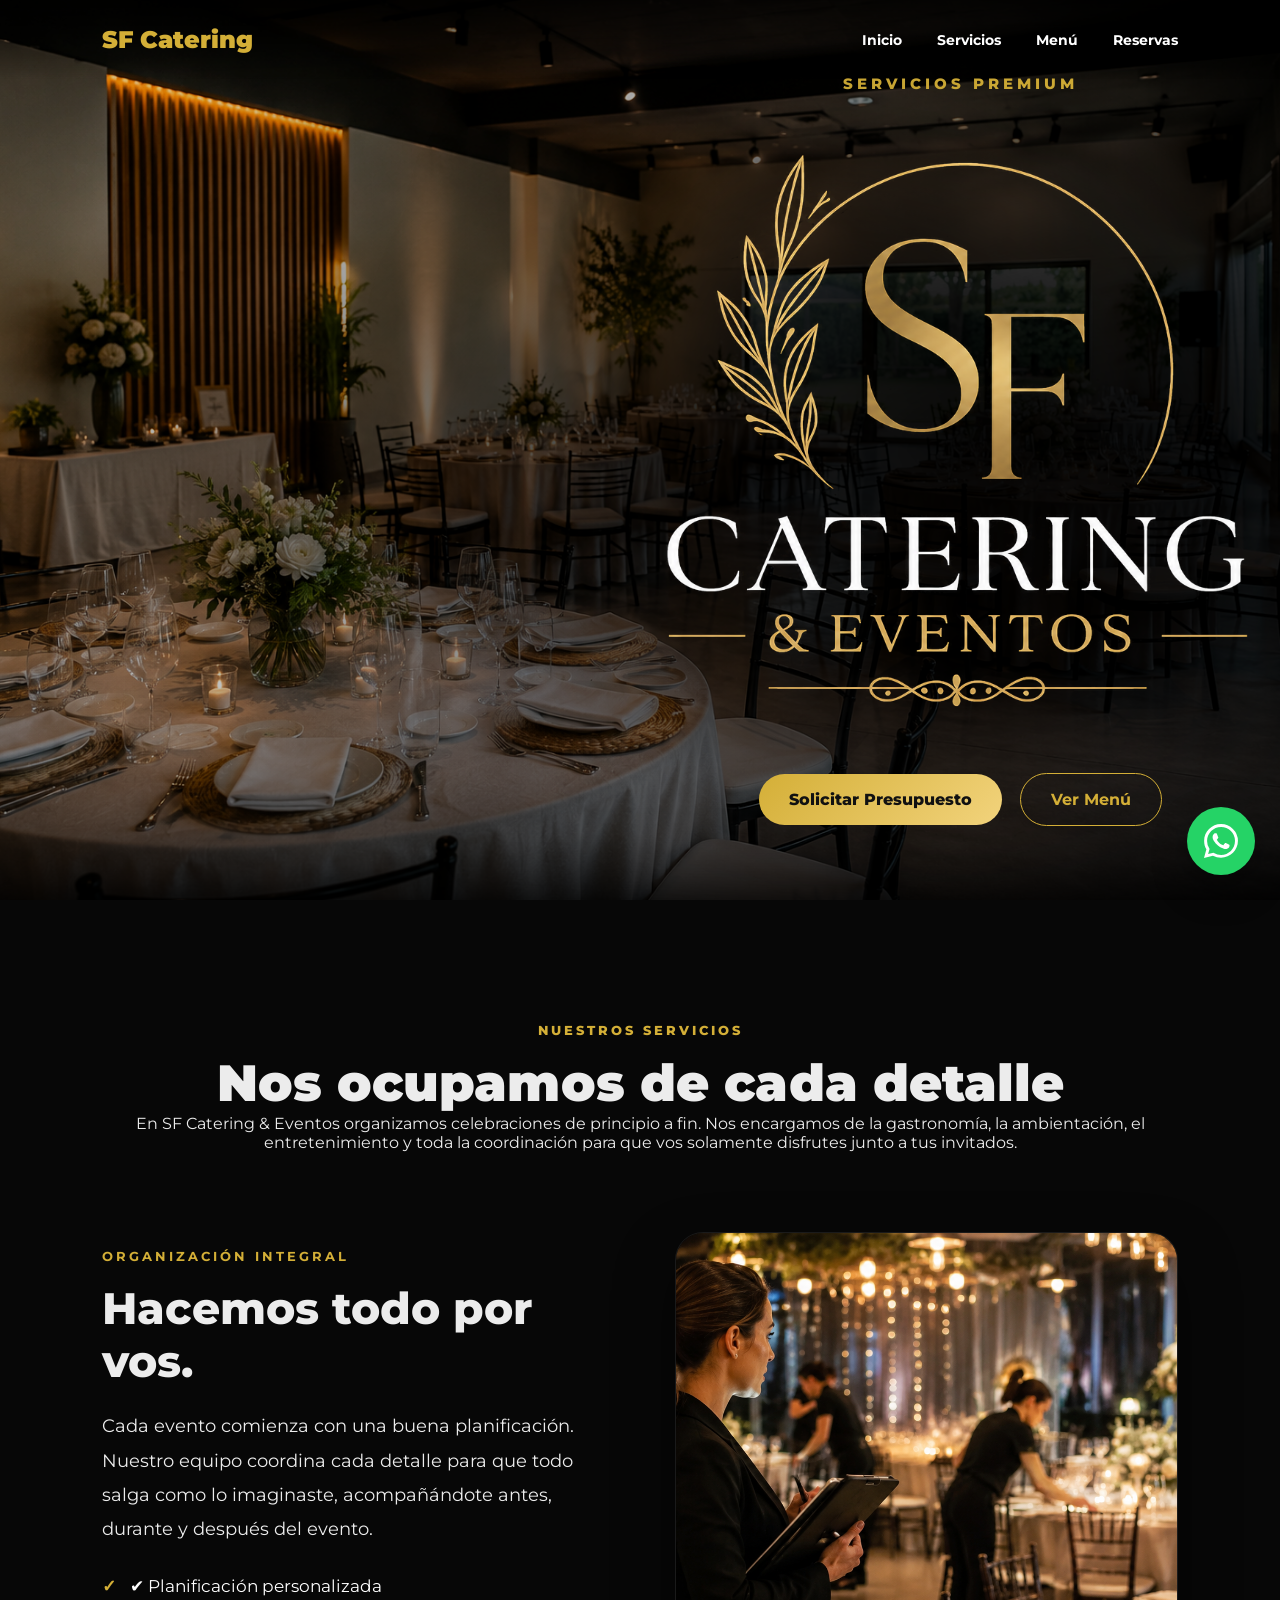
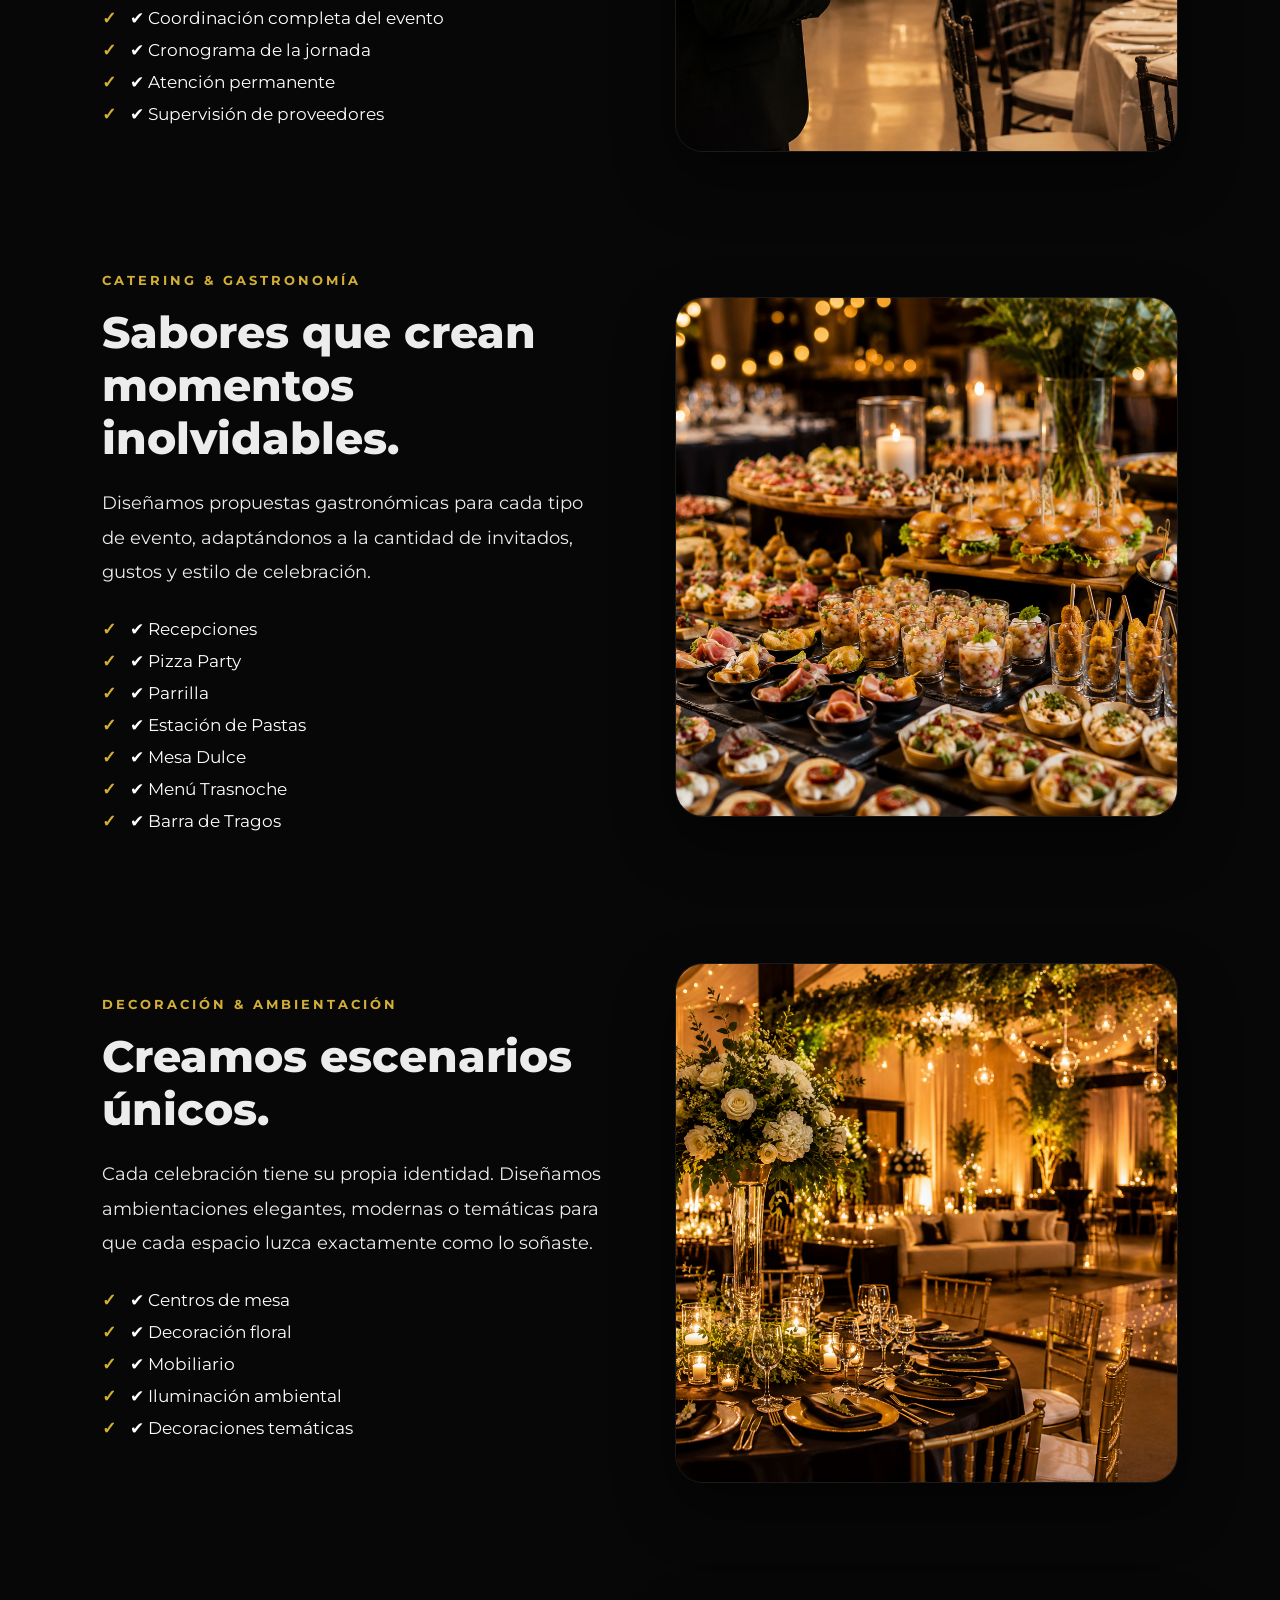
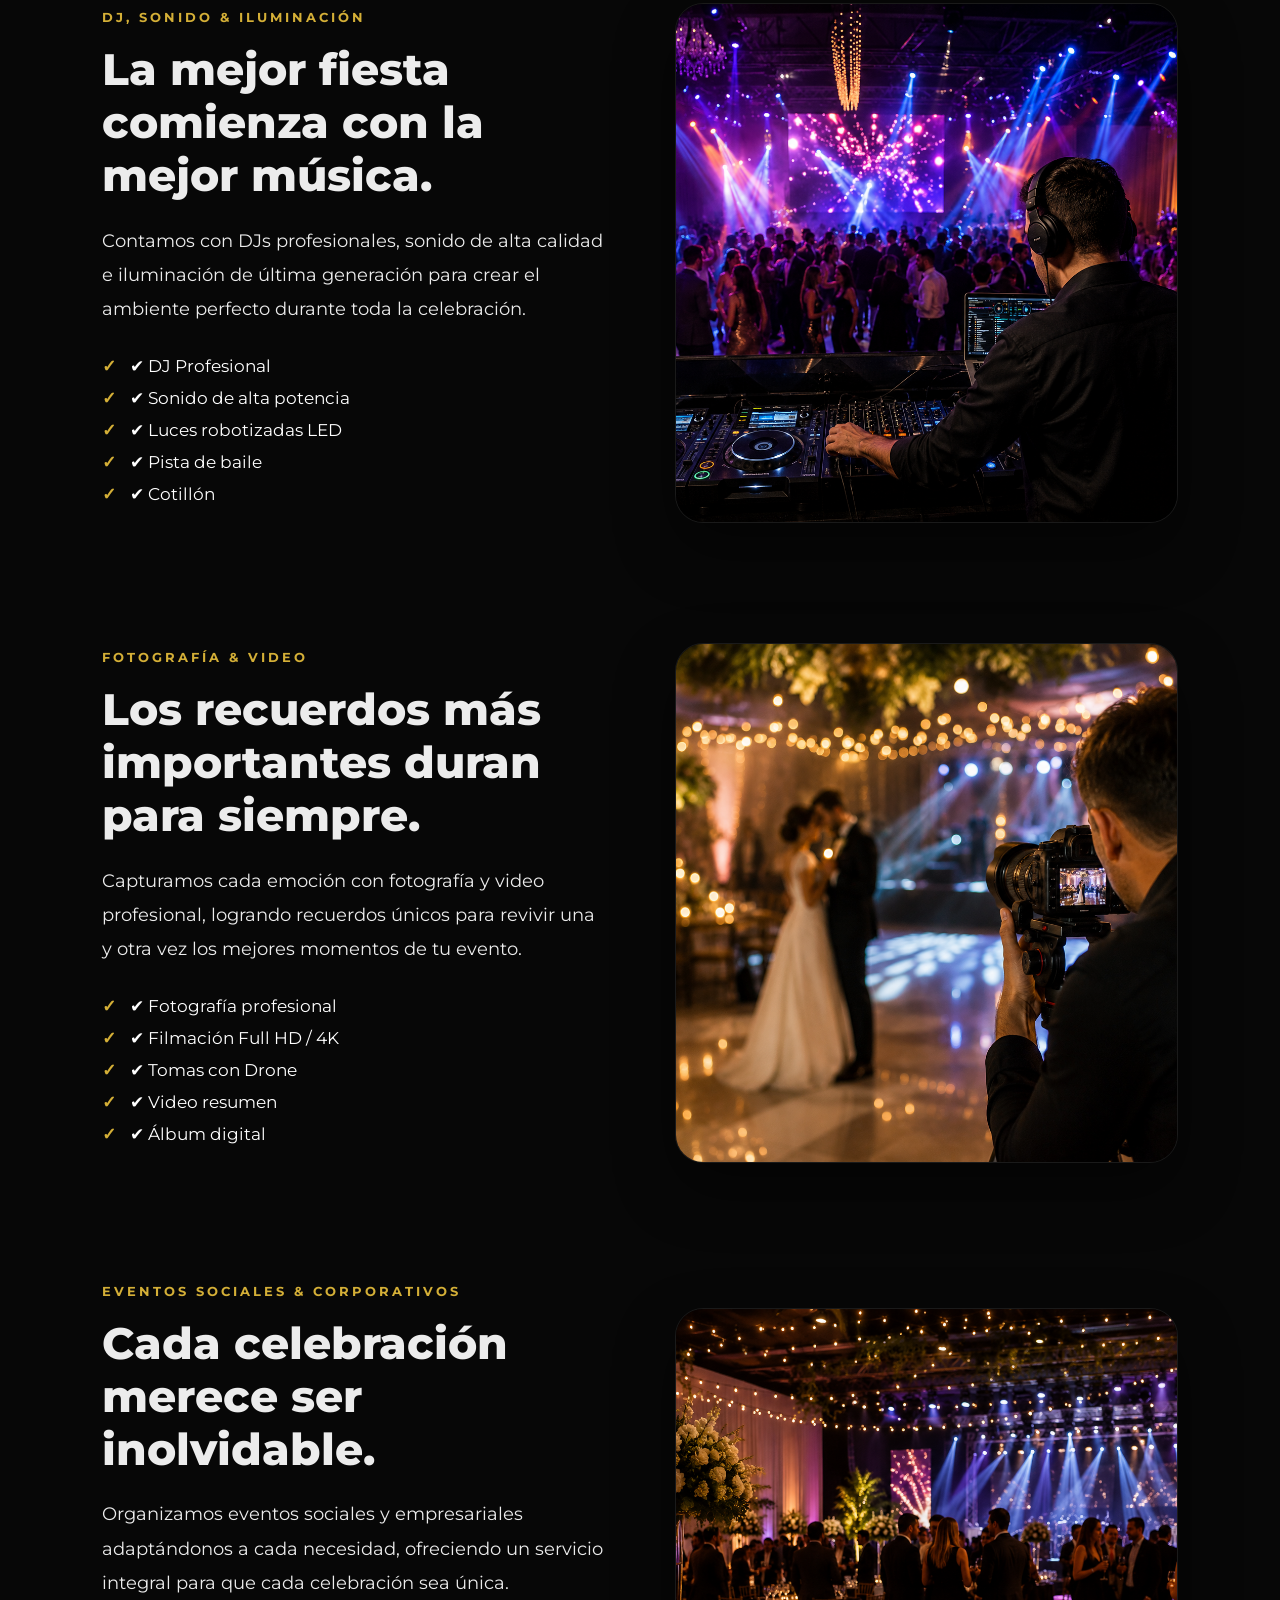
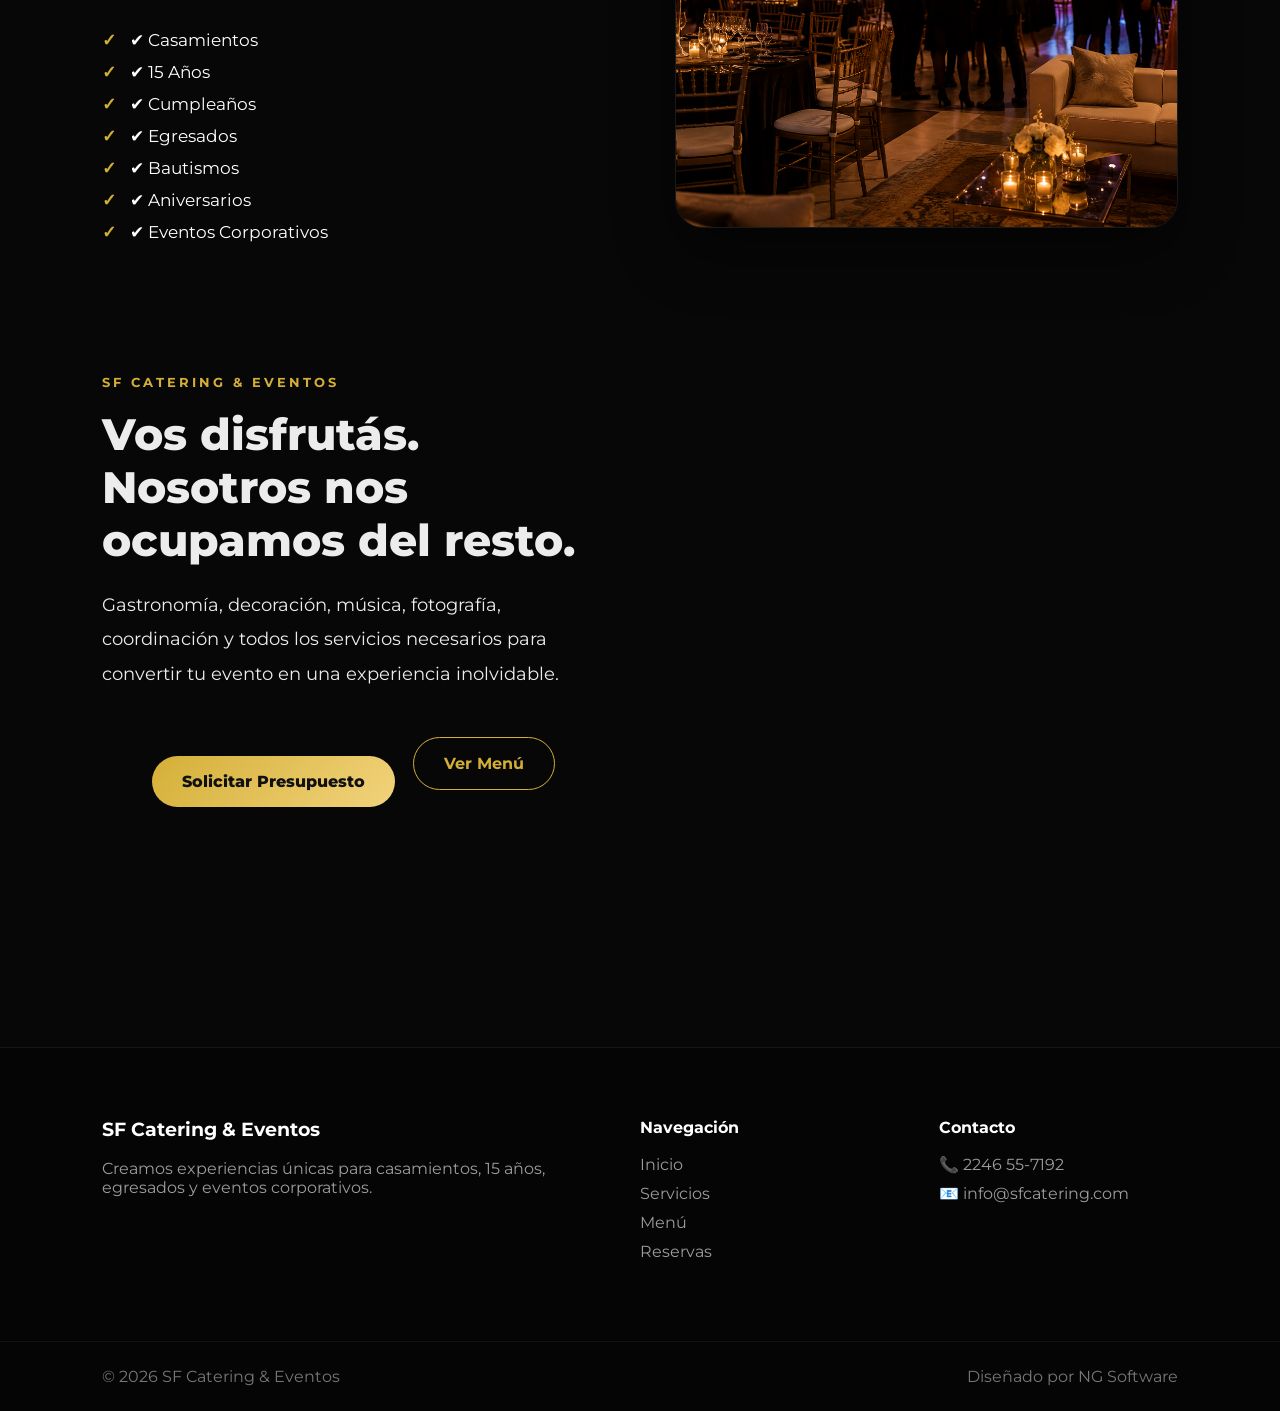
<file: servicios.html>
<!DOCTYPE html>
<html lang="es">
<head>

<meta charset="UTF-8">
<meta name="viewport" content="width=device-width, initial-scale=1.0">

<title>Servicios | SF Catering</title>

<link rel="preconnect" href="https://fonts.googleapis.com">
<link rel="preconnect" href="https://fonts.gstatic.com" crossorigin>

<link href="https://fonts.googleapis.com/css2?family=Montserrat:wght@300;400;500;600;700;800;900&display=swap" rel="stylesheet">

<link rel="stylesheet" href="assets/css/style.css">

</head>
<body>

<div id="particles"></div>

<header class="header">

    <a href="index.html" class="logo">
        SF Catering
    </a>

    <button id="menuBtn" class="menu-btn">
        ☰
    </button>

    <nav id="mainNav">
        <a href="index.html">Inicio</a>
        <a href="servicios.html">Servicios</a>
        <a href="menu.html">Menú</a>
        <a href="contacto.html">Reservas</a>
    </nav>

</header>

<section class="hero hero-right">

    <div class="hero-image">

        <img
            src="assets/img/hero-servicios.png"
            alt="Servicios">

    </div>

    <div class="hero-overlay-content">

        <span class="eyebrow">
            SERVICIOS PREMIUM
        </span>

        <img
            src="assets/img/logo.png"
            alt="SF Catering"
            class="hero-logo">

        <div class="hero-buttons">

            <a href="contacto.html" class="btn-gold">
                Solicitar Presupuesto
            </a>

            <a href="menu.html" class="btn-outline">
                Ver Menú
            </a>

        </div>

    </div>

</section>

<section class="section">

    <div class="section-title">

        <span>NUESTROS SERVICIOS</span>

        <h2>Nos ocupamos de cada detalle</h2>

        <p>
            En SF Catering & Eventos organizamos celebraciones de principio a fin.
            Nos encargamos de la gastronomía, la ambientación, el entretenimiento
            y toda la coordinación para que vos solamente disfrutes junto a tus invitados.
        </p>

    </div>

    <div class="services-showcase">

        <!-- ORGANIZACIÓN -->

        <article class="service-row">

            <div class="service-text">

                <span>ORGANIZACIÓN INTEGRAL</span>

                <h3>Hacemos todo por vos.</h3>

                <p>

                    Cada evento comienza con una buena planificación. Nuestro equipo
                    coordina cada detalle para que todo salga como lo imaginaste,
                    acompañándote antes, durante y después del evento.

                </p>

                <ul>

                    <li>✔ Planificación personalizada</li>
                    <li>✔ Coordinación completa del evento</li>
                    <li>✔ Cronograma de la jornada</li>
                    <li>✔ Atención permanente</li>
                    <li>✔ Supervisión de proveedores</li>

                </ul>

            </div>

            <div class="service-image">

                <img src="assets/img/servicio-organizacion.png"
                     alt="Organización Integral">

            </div>

        </article>

        <!-- CATERING -->

        <article class="service-row reverse">

            <div class="service-image">

                <img src="assets/img/servicio-catering.png"
                     alt="Catering">

            </div>

            <div class="service-text">

                <span>CATERING & GASTRONOMÍA</span>

                <h3>Sabores que crean momentos inolvidables.</h3>

                <p>

                    Diseñamos propuestas gastronómicas para cada tipo de evento,
                    adaptándonos a la cantidad de invitados, gustos y estilo
                    de celebración.

                </p>

                <ul>

                    <li>✔ Recepciones</li>
                    <li>✔ Pizza Party</li>
                    <li>✔ Parrilla</li>
                    <li>✔ Estación de Pastas</li>
                    <li>✔ Mesa Dulce</li>
                    <li>✔ Menú Trasnoche</li>
                    <li>✔ Barra de Tragos</li>

                </ul>

            </div>

        </article>

        <!-- DECORACIÓN -->

        <article class="service-row">

            <div class="service-text">

                <span>DECORACIÓN & AMBIENTACIÓN</span>

                <h3>Creamos escenarios únicos.</h3>

                <p>

                    Cada celebración tiene su propia identidad. Diseñamos
                    ambientaciones elegantes, modernas o temáticas para que
                    cada espacio luzca exactamente como lo soñaste.

                </p>

                <ul>

                    <li>✔ Centros de mesa</li>
                    <li>✔ Decoración floral</li>
                    <li>✔ Mobiliario</li>
                    <li>✔ Iluminación ambiental</li>
                    <li>✔ Decoraciones temáticas</li>

                </ul>

            </div>

            <div class="service-image">

                <img src="assets/img/servicio-decoracion.png"
                     alt="Decoración">

            </div>

        </article>
        <!-- DJ -->

        <article class="service-row reverse">

            <div class="service-image">

                <img src="assets/img/servicio-dj.png"
                     alt="DJ y Sonido">

            </div>

            <div class="service-text">

                <span>DJ, SONIDO & ILUMINACIÓN</span>

                <h3>La mejor fiesta comienza con la mejor música.</h3>

                <p>

                    Contamos con DJs profesionales, sonido de alta calidad e
                    iluminación de última generación para crear el ambiente
                    perfecto durante toda la celebración.

                </p>

                <ul>

                    <li>✔ DJ Profesional</li>
                    <li>✔ Sonido de alta potencia</li>
                    <li>✔ Luces robotizadas LED</li>
                    <li>✔ Pista de baile</li>
                    <li>✔ Cotillón</li>

                </ul>

            </div>

        </article>

        <!-- FOTO -->

        <article class="service-row">

            <div class="service-text">

                <span>FOTOGRAFÍA & VIDEO</span>

                <h3>Los recuerdos más importantes duran para siempre.</h3>

                <p>

                    Capturamos cada emoción con fotografía y video profesional,
                    logrando recuerdos únicos para revivir una y otra vez los
                    mejores momentos de tu evento.

                </p>

                <ul>

                    <li>✔ Fotografía profesional</li>
                    <li>✔ Filmación Full HD / 4K</li>
                    <li>✔ Tomas con Drone</li>
                    <li>✔ Video resumen</li>
                    <li>✔ Álbum digital</li>

                </ul>

            </div>

            <div class="service-image">

                <img src="assets/img/servicio-foto.png"
                     alt="Fotografía">

            </div>

        </article>

        <!-- EVENTOS -->

        <article class="service-row reverse">

            <div class="service-image">

                <img src="assets/img/servicio-eventos.png"
                     alt="Eventos">

            </div>

            <div class="service-text">

                <span>EVENTOS SOCIALES & CORPORATIVOS</span>

                <h3>Cada celebración merece ser inolvidable.</h3>

                <p>

                    Organizamos eventos sociales y empresariales adaptándonos
                    a cada necesidad, ofreciendo un servicio integral para que
                    cada celebración sea única.

                </p>

                <ul>

                    <li>✔ Casamientos</li>
                    <li>✔ 15 Años</li>
                    <li>✔ Cumpleaños</li>
                    <li>✔ Egresados</li>
                    <li>✔ Bautismos</li>
                    <li>✔ Aniversarios</li>
                    <li>✔ Eventos Corporativos</li>

                </ul>

            </div>

        </article>

        <!-- CTA -->

        <article class="service-row service-cta">

            <div class="service-text center">

                <span>SF CATERING & EVENTOS</span>

                <h3>Vos disfrutás. Nosotros nos ocupamos del resto.</h3>

                <p>

                    Gastronomía, decoración, música, fotografía, coordinación
                    y todos los servicios necesarios para convertir tu evento
                    en una experiencia inolvidable.

                </p>

                <div class="hero-buttons">

                    <a href="contacto.html" class="btn-gold">
                        Solicitar Presupuesto
                    </a>

                    <a href="menu.html" class="btn-outline">
                        Ver Menú
                    </a>

                </div>

            </div>

        </article>

    </div>

</section>

<footer class="footer">

    <div class="footer-content">

        <div class="footer-brand">

            <h3>SF Catering & Eventos</h3>

            <p>
                Creamos experiencias únicas para casamientos,
                15 años, egresados y eventos corporativos.
            </p>

        </div>

        <div class="footer-links">

            <h4>Navegación</h4>

            <a href="index.html">Inicio</a>
            <a href="servicios.html">Servicios</a>
            <a href="menu.html">Menú</a>
            <a href="contacto.html">Reservas</a>

        </div>

        <div class="footer-contact">

            <h4>Contacto</h4>

            <p>📞 2246 55-7192</p>
            <p>📧 info@sfcatering.com</p>

        </div>

    </div>

    <div class="footer-bottom">

        <span>
            © 2026 SF Catering & Eventos
        </span>

        <span>
            Diseñado por NG Software
        </span>

    </div>

</footer>

<a href="https://wa.me/542246557192"
   class="whatsapp-float"
   target="_blank">

    <svg
        xmlns="http://www.w3.org/2000/svg"
        width="34"
        height="34"
        fill="currentColor"
        viewBox="0 0 16 16">

        <path d="M13.601 2.326A7.854 7.854 0 0 0 8.013 0C3.62 0 .057 3.562.057 7.956c0 1.403.367 2.773 1.065 3.98L0 16l4.184-1.097a7.93 7.93 0 0 0 3.829.977h.003c4.393 0 7.956-3.562 7.956-7.956a7.89 7.89 0 0 0-2.371-5.598zM8.016 14.54a6.57 6.57 0 0 1-3.348-.915l-.24-.142-2.483.651.663-2.421-.156-.249A6.55 6.55 0 0 1 1.45 7.956c0-3.622 2.946-6.57 6.566-6.57 1.754 0 3.402.683 4.642 1.924a6.52 6.52 0 0 1 1.925 4.646c-.001 3.62-2.949 6.584-6.567 6.584zm3.598-4.923c-.196-.098-1.16-.572-1.34-.637-.18-.065-.311-.098-.442.098-.131.196-.507.637-.622.768-.114.131-.229.147-.425.049-.196-.098-.827-.305-1.575-.973-.582-.52-.975-1.162-1.089-1.358-.114-.196-.012-.302.086-.4.088-.087.196-.229.294-.343.098-.114.131-.196.196-.327.065-.131.033-.245-.016-.343-.049-.098-.442-1.065-.605-1.457-.159-.382-.321-.33-.442-.336l-.376-.007c-.131 0-.343.049-.523.245s-.687.67-.687 1.636c0 .965.703 1.898.801 2.029.098.131 1.384 2.114 3.353 2.964.469.203.835.324 1.12.415.47.149.897.128 1.235.078.377-.056 1.16-.474 1.324-.932.163-.458.163-.85.114-.932-.049-.082-.18-.131-.376-.229z"/>

    </svg>

</a>

<script>

const menuBtn = document.getElementById("menuBtn");
const mainNav = document.getElementById("mainNav");
const header = document.querySelector(".header");

/* ==========================
   MENÚ HAMBURGUESA
========================== */

menuBtn.addEventListener("click", () => {

    mainNav.classList.toggle("show");
    document.body.classList.toggle("menu-open");

});

document.addEventListener("click", (e) => {

    if (
        !mainNav.contains(e.target) &&
        !menuBtn.contains(e.target)
    ) {

        mainNav.classList.remove("show");
        document.body.classList.remove("menu-open");

    }

});

/* ==========================
   HEADER AUTO HIDE
========================== */

let lastScroll = 0;

window.addEventListener("scroll", () => {

    const currentScroll = window.pageYOffset;

    if (currentScroll <= 20) {

        header.classList.remove("hide");
        lastScroll = currentScroll;
        return;

    }

    if (currentScroll > lastScroll) {

        header.classList.add("hide");

    } else {

        header.classList.remove("hide");

    }

    lastScroll = currentScroll;

});

</script>

<script src="assets/js/app.js"></script>

</body>
</html>
</file>
<file: assets/css/style.css>
:root{

    --gold:#D4AF37;
    --gold-light:#F2D37C;

    --purple:#5B2D82;
    --purple-light:#7E43BF;

    --black:#070707;
    --dark:#111111;

    --white:#FFFFFF;

    --text:#ECECEC;
    --muted:#B4B4B4;

    --border:rgba(255,255,255,.08);

}

*{
    margin:0;
    padding:0;
    box-sizing:border-box;
}

html{
    scroll-behavior:smooth;
}

body{

    background:var(--black);
    color:var(--text);

    font-family:'Montserrat',sans-serif;

    overflow-x:hidden;

}

a{
    text-decoration:none;
    color:inherit;
}

img{
    display:block;
    width:100%;
}

.section{

    padding:120px 8%;

}

.section-title{

    text-align:center;

    margin-bottom:70px;

}

.section-title span{

    color:var(--gold);

    font-size:13px;

    letter-spacing:3px;

    font-weight:800;

}

.section-title h2{

    margin-top:12px;

    font-size:clamp(36px,4vw,60px);

    font-weight:900;

}

/* =======================
   HEADER
======================= */

.header{

    position:fixed;

    top:0;
    left:0;

    width:100%;

    z-index:999;

    padding:25px 8%;

    display:flex;
    justify-content:space-between;
    align-items:center;

    background:linear-gradient(
        to bottom,
        rgba(0,0,0,.75),
        transparent
    );

    transition:
        transform .35s ease,
        background .35s ease,
        padding .35s ease;

    transform:translateY(0);

}

/* Oculto */

.header.hide{

    transform:translateY(-120%);

}

.logo{

    font-size:24px;

    font-weight:900;

    color:var(--gold);

}

#mainNav{

    display:flex;
    gap:35px;

}

#mainNav a{

    font-size:14px;

    font-weight:700;

    color:white;

    transition:.3s;

}

#mainNav a:hover{

    color:var(--gold);

}

.menu-btn{

    display:none;

}

/* =======================
   HERO
======================= */

.hero{

    position:relative;

    min-height:100vh;

    overflow:hidden;

}

.hero-image{

    position:absolute;

    inset:0;

}

.hero-image img{

    width:100%;
    height:100%;

    object-fit:cover;

    transform:scale(1.03);

}

/* DIFUMINADO LATERAL + INFERIOR */

.hero::after{

    content:"";

    position:absolute;

    inset:0;

    z-index:2;

    background:

    /* sombra detrás del logo */
    radial-gradient(
        ellipse at 78% 50%,
        rgba(0,0,0,.88) 0%,
        rgba(0,0,0,.78) 18%,
        rgba(0,0,0,.60) 35%,
        rgba(0,0,0,.30) 55%,
        rgba(0,0,0,.10) 75%,
        rgba(0,0,0,0) 100%
    ),

    /* transición lateral */
    linear-gradient(
        90deg,
        rgba(0,0,0,.05) 0%,
        rgba(0,0,0,.08) 50%,
        rgba(0,0,0,.25) 70%,
        rgba(0,0,0,.60) 100%
    ),

    /* difuminado inferior */
    linear-gradient(
        180deg,
        rgba(0,0,0,0) 0%,
        rgba(0,0,0,0) 75%,
        rgba(0,0,0,.15) 85%,
        rgba(0,0,0,.45) 93%,
        rgba(0,0,0,.85) 100%
    );

}

/* CONTENIDO */

.hero-overlay-content{

    position:relative;

    z-index:5;

    min-height:100vh;

    display:flex;

    flex-direction:column;

    justify-content:center;
    align-items:center;

    text-align:center;

    width:100%;

    padding-left:50%;

}

/* TEXTO SUPERIOR */

.eyebrow{

    color:var(--gold);

    font-size:15px;

    font-weight:800;

    letter-spacing:4px;

    margin-bottom:30px;

    opacity:0;

    transform:translateY(25px);

    animation:
    fadeUp .8s ease forwards;

}

/* LOGO */

.hero-logo{

    width:min(620px,95vw);

    height:auto;

    display:block;

    margin:10px auto 45px auto;

    opacity:0;

    transform:
    translateY(40px)
    scale(.92);

    animation:
    logoEntrance 1.2s cubic-bezier(.22,1,.36,1)
    .2s forwards;

    filter:
    drop-shadow(0 20px 45px rgba(0,0,0,.98))
    drop-shadow(0 40px 100px rgba(0,0,0,.90))
    drop-shadow(0 0 120px rgba(0,0,0,.65));

}

/* BOTONES */

.hero-buttons{

    display:flex;

    justify-content:center;

    align-items:center;

    gap:18px;

    flex-wrap:wrap;

    opacity:0;

    transform:translateY(25px);

    animation:
    fadeUp 1s ease .7s forwards;

}

/* =======================
   ANIMACIONES
======================= */

@keyframes logoEntrance{

    from{

        opacity:0;

        transform:
        translateY(40px)
        scale(.92);

    }

    to{

        opacity:1;

        transform:
        translateY(0)
        scale(1);

    }

}

@keyframes fadeUp{

    from{

        opacity:0;

        transform:
        translateY(25px);

    }

    to{

        opacity:1;

        transform:
        translateY(0);

    }

}


/* =======================
   BOTONES
======================= */

.btn-gold{

    background:linear-gradient(
        135deg,
        var(--gold),
        var(--gold-light)
    );

    color:#111;

    font-weight:800;

    padding:16px 30px;

    border-radius:50px;

    transition:.3s;

}

.btn-gold:hover{

    transform:translateY(-4px);

    box-shadow:
    0 15px 40px
    rgba(212,175,55,.35);

}

.btn-outline{

    border:1px solid var(--gold);

    color:var(--gold);

    padding:16px 30px;

    border-radius:50px;

    font-weight:700;

}

/* =======================
   SERVICES
======================= */

.services-showcase{

    display:flex;
    flex-direction:column;
    gap:120px;

    margin-top:80px;

}

.service-row{

    display:grid;
    grid-template-columns:1fr 1fr;
    gap:70px;

    align-items:center;

}

.service-row.reverse{

    direction:rtl;

}

.service-row.reverse>*{

    direction:ltr;

}

.service-image{

    position:relative;

}

.service-image img{

    width:100%;

    height:520px;

    object-fit:cover;

    border-radius:28px;

    border:1px solid rgba(255,255,255,.08);

    box-shadow:
        0 25px 60px rgba(0,0,0,.45);

    transition:.5s;

}

.service-image img:hover{

    transform:scale(1.03);

}

.service-text span{

    color:var(--gold);

    font-size:13px;

    font-weight:700;

    letter-spacing:3px;

    display:block;

    margin-bottom:18px;

}

.service-text h3{

    font-size:44px;

    font-weight:800;

    margin-bottom:22px;

    line-height:1.2;

}

.service-text p{

    color:var(--gray);

    font-size:18px;

    line-height:1.9;

    margin-bottom:30px;

}

.service-text ul{

    list-style:none;

    padding:0;

    margin:0;

}

.service-text li{

    color:white;

    margin-bottom:12px;

    font-size:17px;

    padding-left:28px;

    position:relative;

}

.service-text li::before{

    content:"✓";

    position:absolute;

    left:0;

    color:var(--gold);

    font-weight:700;

}

.service-text .btn-gold{

    margin-top:35px;

    display:inline-flex;

}
/* =======================
   EVENTOS
======================= */

.events-grid{

    display:grid;

    grid-template-columns:
    repeat(4,1fr);

    gap:25px;

}

.event-card{

    min-height:320px;

    border-radius:32px;

    overflow:hidden;

    display:flex;
    align-items:flex-end;

    padding:30px;

    background:
    linear-gradient(
    rgba(0,0,0,.1),
    rgba(0,0,0,.85)
    ),
    url('../img/evento.jpg');

    background-size:cover;

    transition:.4s;

}

.event-card:hover{

    transform:scale(1.03);

}

.event-card h3{

    font-size:28px;

    font-weight:800;

}

/* =======================
   GALERIA
======================= */

.gallery-section{

    padding:160px 0 120px;

    position:relative;

}

.gallery-section::before{

    content:"";

    display:block;

    width:100%;

    height:1px;

    margin-bottom:90px;

    background:linear-gradient(
        90deg,
        transparent,
        rgba(212,175,55,.35),
        transparent
    );

}

.gallery-slider{

    overflow:hidden;

    position:relative;

    margin-top:70px;

}

.gallery-track{

    display:flex;

    gap:25px;

    width:max-content;

    animation:galleryScroll 45s linear infinite;

}

.gallery-slider:hover .gallery-track{

    animation-play-state:paused;

}

.gallery-item{

    width:420px;

    height:280px;

    object-fit:cover;

    border-radius:28px;

    cursor:pointer;

    transition:.45s ease;

    border:1px solid rgba(255,255,255,.08);

}

.gallery-item:hover{

    transform:translateY(-8px);

    box-shadow:
    0 20px 45px rgba(0,0,0,.45),
    0 0 30px rgba(212,175,55,.12);

}

@keyframes galleryScroll{

    from{

        transform:translateX(0);

    }

    to{

        transform:translateX(-50%);

    }

}

/* =======================
   MODAL
======================= */

.gallery-modal{

    position:fixed;

    inset:0;

    background:rgba(0,0,0,.92);

    backdrop-filter:blur(12px);

    display:flex;

    justify-content:center;

    align-items:center;

    opacity:0;

    visibility:hidden;

    transition:.35s ease;

    z-index:9999;

}

.gallery-modal.show{

    opacity:1;

    visibility:visible;

}

.gallery-modal img{

    max-width:90vw;

    max-height:88vh;

    border-radius:20px;

    animation:zoomIn .35s ease;

    box-shadow:
    0 30px 80px rgba(0,0,0,.6);

}

.gallery-close{

    position:absolute;

    top:30px;

    right:40px;

    color:white;

    font-size:55px;

    cursor:pointer;

    font-weight:300;

    transition:.3s;

}

.gallery-close:hover{

    color:var(--gold);

    transform:rotate(90deg);

}

@keyframes zoomIn{

    from{

        opacity:0;

        transform:scale(.85);

    }

    to{

        opacity:1;

        transform:scale(1);

    }

}

/* =======================
   CTA
======================= */

.cta-section{

    padding:120px 8%;

}

.cta-box{

    border-radius:40px;

    padding:100px;

    text-align:center;

    background:
    linear-gradient(
    135deg,
    rgba(91,45,130,.25),
    rgba(212,175,55,.15)
    );

    border:1px solid var(--border);

}

.cta-box h2{

    font-size:clamp(40px,5vw,70px);

    margin-bottom:30px;

}

/* =======================
   FOOTER
======================= */

.footer{

    margin-top:120px;

    background:#050505;

    border-top:1px solid rgba(255,255,255,.06);

}

.footer-content{

    max-width:1400px;

    margin:auto;

    padding:70px 8%;

    display:grid;

    grid-template-columns:2fr 1fr 1fr;

    gap:60px;

}

.footer h3,
.footer h4{

    color:#fff;

    margin-bottom:18px;

}

.footer p,
.footer a{

    color:#9c9c9c;

    text-decoration:none;

    display:block;

    margin-bottom:10px;

}

.footer a:hover{

    color:var(--gold);

}

.footer-bottom{

    border-top:1px solid rgba(255,255,255,.06);

    padding:25px 8%;

    display:flex;

    justify-content:space-between;

    color:#777;

}

/* =======================
   WHATSAPP
======================= */

.whatsapp-float{

    position:fixed;

    right:25px;

    bottom:25px;

    width:68px;

    height:68px;

    border-radius:50%;

    background:#25D366;

    color:white;

    display:flex;

    align-items:center;

    justify-content:center;

    z-index:999;

    box-shadow:
    0 15px 35px rgba(0,0,0,.35);

    transition:.3s;

}

.whatsapp-float:hover{

    transform:scale(1.1);

}
/*==========================
        MENU
==========================*/

.menu-page{

    background:#f8f4ec;

    color:#222;

    padding-top:120px;

}

.menu-cover{

    text-align:center;

    padding:40px 20px 70px;

    position:relative;

}

.menu-cover::after{

    content:"";

    width:140px;

    height:3px;

    background:var(--gold);

    display:block;

    margin:30px auto 0;

    border-radius:50px;

}

.menu-logo{

    width:440px;

    margin:auto;
    display:block;
    margin-bottom:25px;

    filter:drop-shadow(0 12px 25px rgba(0,0,0,.25));

}

.menu-cover h1{

    font-size:64px;

    font-weight:800;

    letter-spacing:8px;

    color:#222;

    margin-bottom:10px;

}

.menu-cover h2{

    font-size:30px;

    color:var(--gold);

    letter-spacing:10px;

    font-weight:600;

    margin-bottom:18px;

}

.menu-cover p{

    font-size:18px;

    color:#666;

    font-weight:500;

}

.menu-container{

    width:min(1200px,92%);

    margin:auto;

    display:grid;

    gap:55px;

    padding-bottom:90px;

}

.menu-section{

    display:grid;

    grid-template-columns:150px 1fr;

    gap:35px;

    align-items:center;

    background:#fff;

    border-radius:28px;

    padding:35px;

    border:1px solid rgba(0,0,0,.08);

    box-shadow:0 15px 40px rgba(0,0,0,.08);

    transition:.35s;

}

.menu-section:hover{

    transform:translateY(-6px);

    box-shadow:0 25px 55px rgba(0,0,0,.12);

}

.menu-icon{

    display:flex;

    justify-content:center;

    align-items:center;

}

.menu-icon img{

    width:135px;

    height:135px;

    border-radius:50%;

    object-fit:cover;

    border:6px solid #fff;

    box-shadow:0 12px 30px rgba(0,0,0,.18);

}

.menu-content h3{

    font-size:32px;

    color:#1d1d1d;

    margin-bottom:22px;

    letter-spacing:2px;

    position:relative;

}

.menu-content h3::after{

    content:"";

    display:block;

    width:90px;

    height:3px;

    background:var(--gold);

    margin-top:12px;

    border-radius:50px;

}

.menu-content ul{

    list-style:none;

    display:grid;

    grid-template-columns:repeat(2,minmax(220px,1fr));

    gap:14px 35px;

    padding:0;

    margin:0;

}

.menu-content li{

    position:relative;

    padding-left:24px;

    color:#555;

    font-size:17px;

    font-weight:500;

    line-height:1.7;

}

.menu-content li::before{

    content:"";

    position:absolute;

    left:0;

    top:11px;

    width:8px;

    height:8px;

    border-radius:50%;

    background:var(--gold);

}

.menu-services{

    width:min(1200px,92%);

    margin:0 auto 90px;

    display:grid;

    grid-template-columns:repeat(4,1fr);

    gap:25px;

}

.service-item{

    background:#fff;

    padding:35px;

    border-radius:25px;

    text-align:center;

    box-shadow:0 12px 30px rgba(0,0,0,.08);

    transition:.35s;

}

.service-item:hover{

    transform:translateY(-8px);

}

.service-icon{

    width:75px;

    height:75px;

    border-radius:50%;

    background:var(--gold);

    color:#fff;

    font-size:34px;

    display:flex;

    align-items:center;

    justify-content:center;

    margin:auto auto 20px;

}

.service-item h4{

    font-size:22px;

    margin-bottom:12px;

    color:#222;

}

.service-item p{

    color:#666;

    line-height:1.7;

}

.menu-cta{

    width:min(900px,92%);

    margin:0 auto 100px;

    background:linear-gradient(135deg,#111,#222);

    color:#fff;

    padding:70px 40px;

    border-radius:35px;

    text-align:center;

}

.menu-cta h2{

    font-size:42px;

    margin-bottom:18px;

}

.menu-cta p{

    color:#d0d0d0;

    max-width:650px;

    margin:auto auto 35px;

    line-height:1.8;

}

.menu-cta .btn-gold{

    padding:18px 42px;

    font-size:18px;

}


/* ======================
   CONTACTO
====================== */

.contact-layout{

    display:grid;

    grid-template-columns:
    .9fr 1.1fr;

    gap:35px;

}

.contact-info{

    display:flex;
    flex-direction:column;
    gap:20px;

}

.info-card{

    padding:30px;

    border-radius:25px;

    background:
    rgba(255,255,255,.03);

    border:
    1px solid rgba(255,255,255,.08);

}

.info-card h3{

    color:var(--gold);

    margin-bottom:8px;

}

.reservation-form{

    display:grid;

    gap:18px;

}

.reservation-form input,
.reservation-form textarea,
.reservation-form select{

    width:100%;

    padding:18px;

    border-radius:18px;

    background:
    rgba(255,255,255,.05);

    border:
    1px solid rgba(255,255,255,.08);

    color:white;

    font-family:inherit;

    outline:none;

}

.reservation-form textarea{

    resize:none;

}

.reservation-form input:focus,
.reservation-form textarea:focus,
.reservation-form select:focus{

    border-color:var(--gold);

}

.events-grid{

    display:grid;

    grid-template-columns:repeat(4,1fr);

    gap:25px;

}

.event-card{

    position:relative;

    height:420px;

    overflow:hidden;

    border-radius:28px;

    cursor:pointer;

    background:#111;

    border:1px solid rgba(255,255,255,.06);

}

.event-card img{

    width:100%;
    height:100%;

    object-fit:cover;

    transition:.6s ease;

}

.event-overlay{

    position:absolute;

    inset:0;

    display:flex;

    align-items:flex-end;

    padding:30px;

    background:
    linear-gradient(
        to top,
        rgba(0,0,0,.85),
        rgba(0,0,0,.35),
        rgba(0,0,0,0)
    );

}

.event-overlay h3{

    color:#fff;

    font-size:38px;

    font-weight:800;

    margin:0;

}

.event-card:hover img{

    transform:scale(1.08);

}

.event-card:hover{

    box-shadow:
    0 20px 50px rgba(0,0,0,.45),
    0 0 30px rgba(212,175,55,.12);

}

.menu-btn{
    display:none;
}



/* =======================
   MOBILE
======================= */

@media(max-width:900px){

    /* HEADER */

    .header{

        padding:18px 20px;

    }

    .menu-btn{

        display:block;

    }

    #mainNav{

        display:none;

    }

    .logo{

        font-size:24px;

    }

    /* HERO */

    .hero{

        min-height:100vh;

    }

    .hero-overlay-content{

        min-height:100vh;

        padding:120px 25px 80px;

        justify-content:center;

        align-items:center;

        text-align:center;

    }

    .hero-logo{

        width:min(320px,85vw);

        margin:15px auto 35px;

    }

    .eyebrow{

        font-size:13px;

        letter-spacing:3px;

        text-align:center;

        margin-bottom:25px;

    }

    .hero-buttons{

        flex-direction:column;

        align-items:center;

        justify-content:center;

        width:100%;

        gap:14px;

    }

    .hero-buttons a{

        width:100%;

        max-width:280px;

        justify-content:center;

    }

    /* TITULOS */

    .section-title{

        text-align:center;

        padding:0 20px;

    }

    .section-title h2{

        font-size:42px;

        line-height:1.1;

    }

    /* SERVICIOS */

    .services-grid{

        grid-template-columns:1fr;

        gap:20px;

    }

    .service-card{

        text-align:center;

    }

    .service-card .icon{

        margin:0 auto 20px;

    }

    /* EVENTOS */

    .events-grid{

        grid-template-columns:1fr;

        gap:20px;

    }

    .event-card{

        height:320px;

    }

    .event-overlay{

        justify-content:center;

        text-align:center;

    }

    .event-overlay h3{

        width:100%;

        font-size:32px;

    }

    /* GALERIA */

    .gallery-section{

        padding:100px 0 80px;

    }

    .gallery-track{

        gap:15px;

    }

    .gallery-item{

        width:280px;

        height:190px;

    }

    .gallery-modal img{

        max-width:94vw;

        max-height:80vh;

    }

    .gallery-close{

        top:20px;

        right:20px;

        font-size:42px;

    }

    /* MENU */

    .menu-grid{

        grid-template-columns:1fr;

        gap:20px;

    }

    /* CONTACTO */

    .contact-layout{

        grid-template-columns:1fr;

        gap:25px;

    }

    .contact-info,
    .contact-form{

        padding:25px;

    }

    /* CTA */

    .cta-box{

        text-align:center;

        padding:40px 25px;

    }

    .cta-box h2{

        font-size:38px;

        line-height:1.15;

    }

    /* FOOTER */

    .footer-content{

        grid-template-columns:1fr;

        text-align:center;

        gap:35px;

    }

    .footer-bottom{

        flex-direction:column;

        gap:10px;

        text-align:center;

    }

    /* WHATSAPP */

    .whatsapp-float{

        width:65px;

        height:65px;

        right:18px;

        bottom:18px;

    }

    .menu-btn{
        display:block;
    }

    #mainNav{

        position:fixed;

        top:80px;
        right:20px;

        width:260px;

        background:#0c0c0c;

        border:1px solid rgba(255,255,255,.08);

        border-radius:20px;

        padding:20px;

        display:none;

        flex-direction:column;

        gap:15px;

        z-index:999;

    }

    #mainNav.show{

        display:flex;

    }

        .service-row{

        grid-template-columns:1fr;

        gap:35px;

    }

    .service-row.reverse{

        direction:ltr;

    }

    .service-image{

        order:-1;

    }

    .service-image img{

        height:340px;

    }

    .service-text{

        text-align:center;

    }

    .service-text li{

        text-align:left;

    }

    .service-text h3{

        font-size:34px;

    }


    .services-showcase{

        gap:80px;

    }

    .service-image img{

        height:280px;

    }

    .service-text h3{

        font-size:28px;

    }

    .service-text p{

        font-size:16px;

    }



}
</file>
